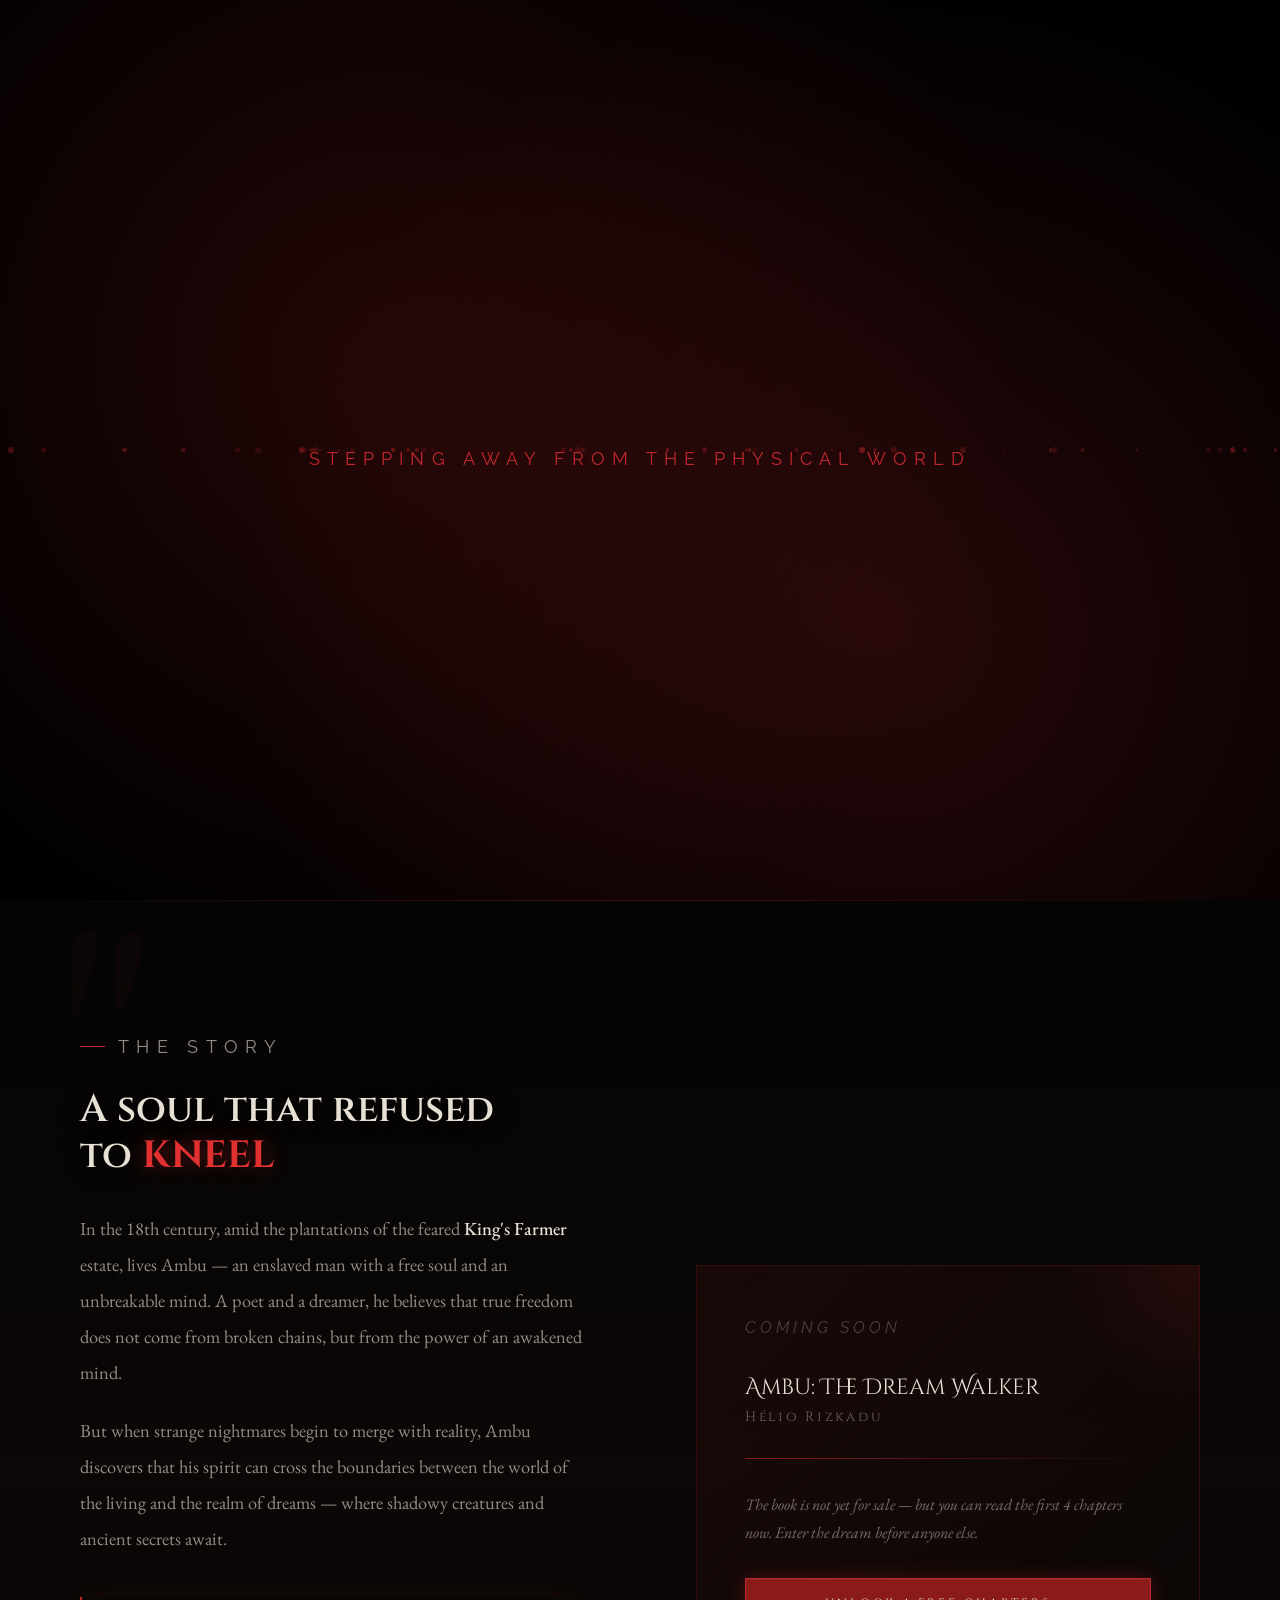
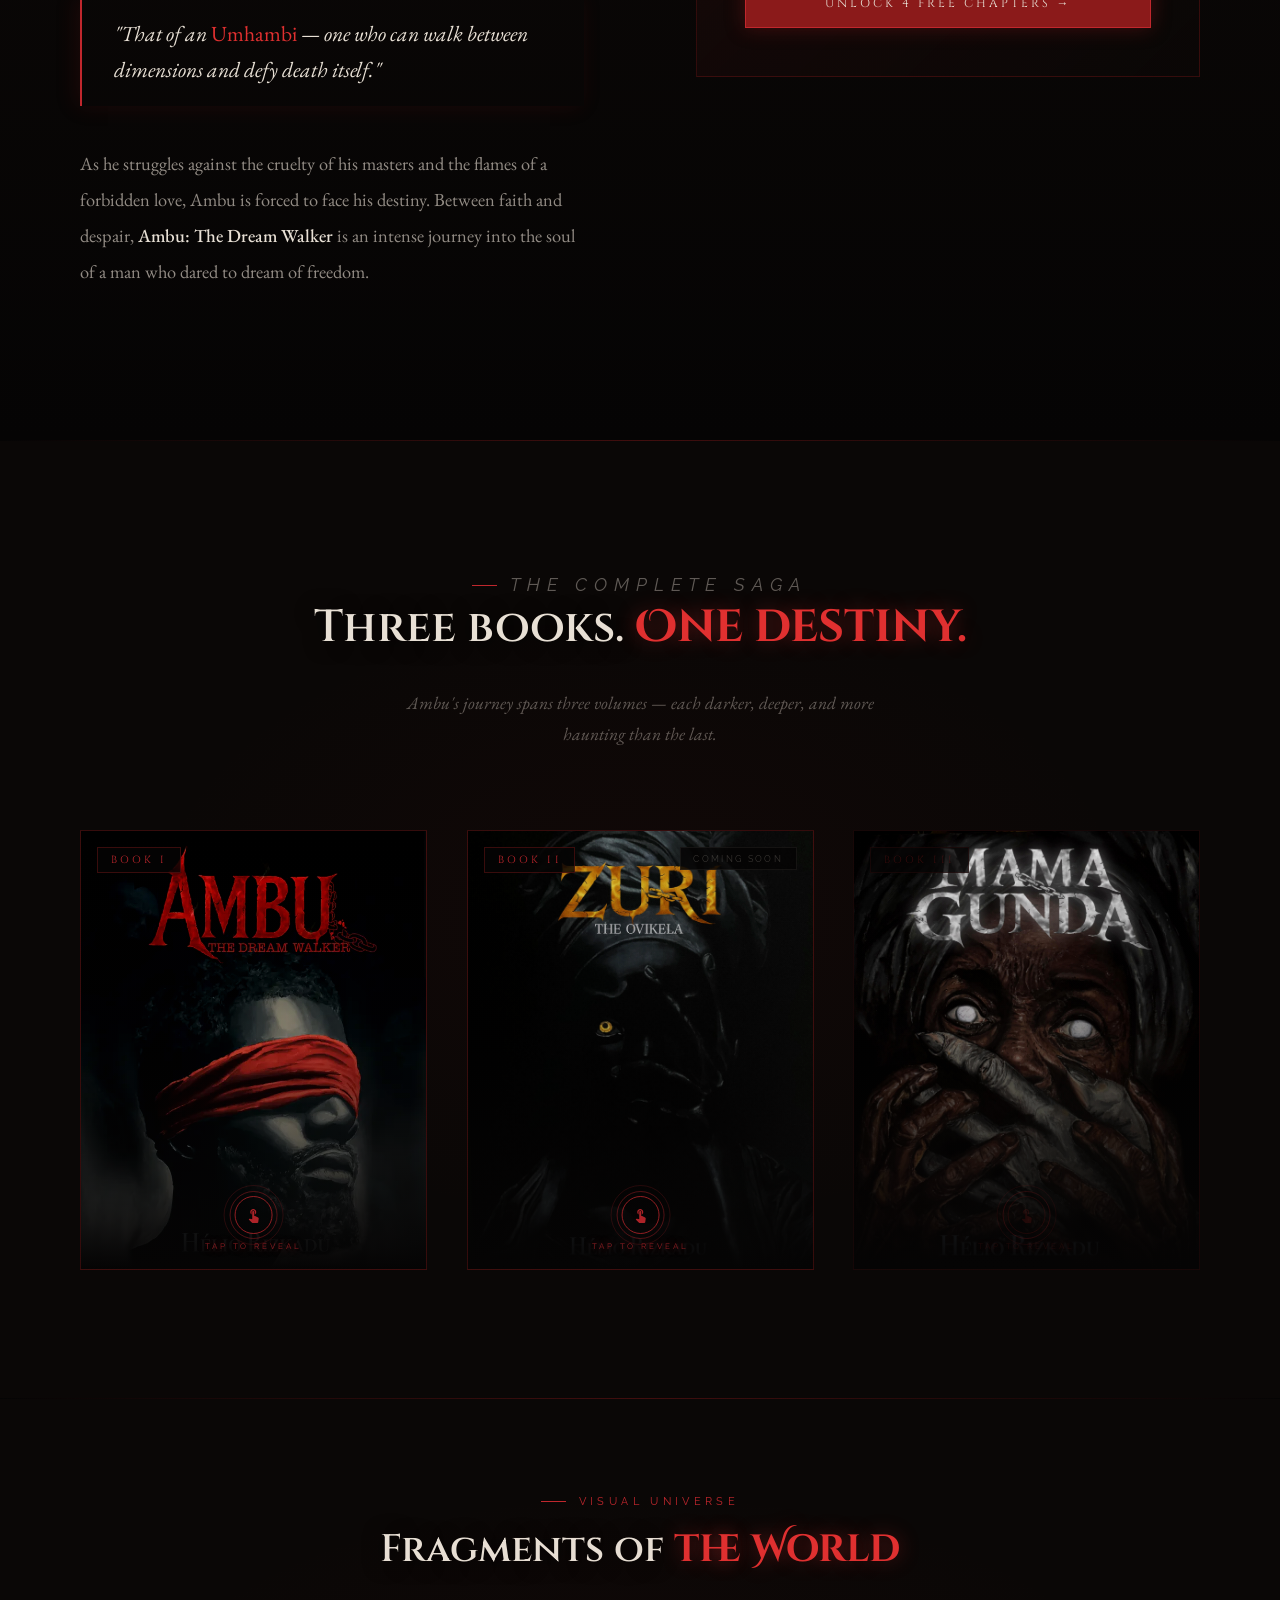
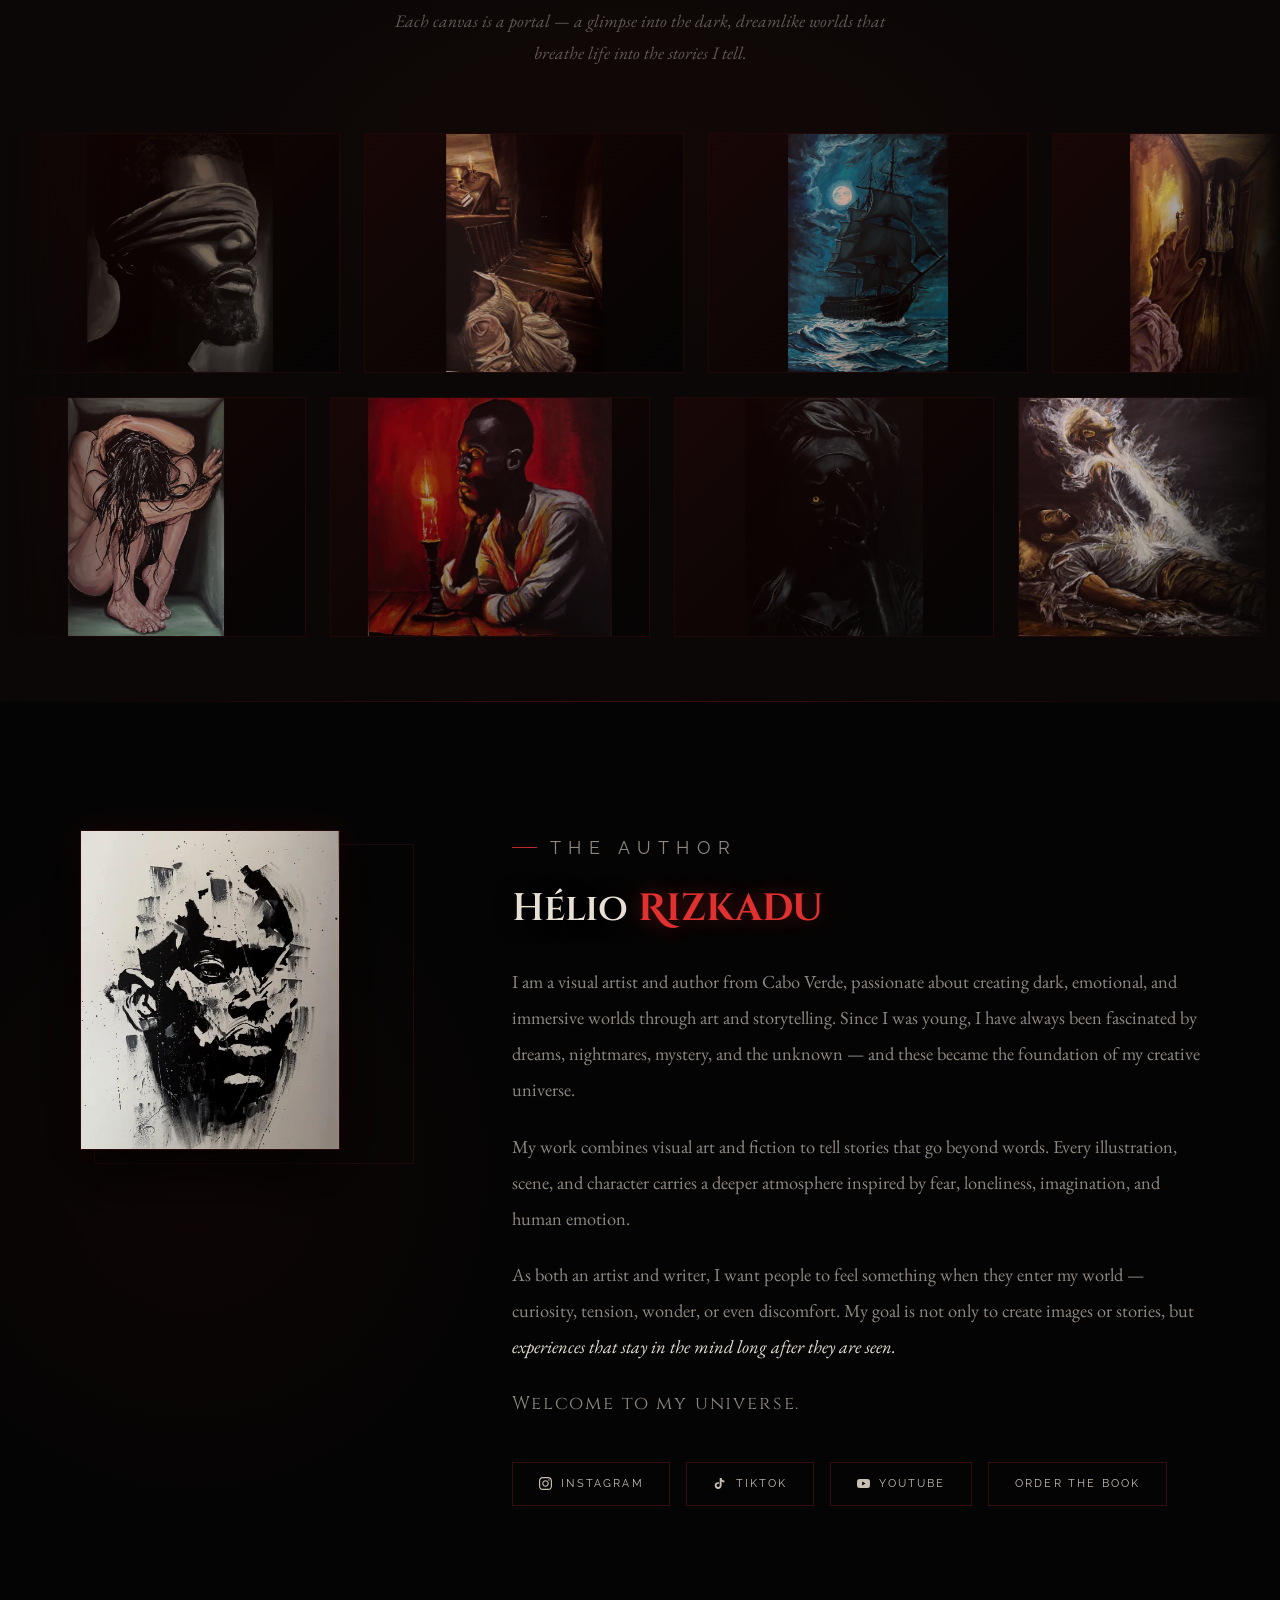
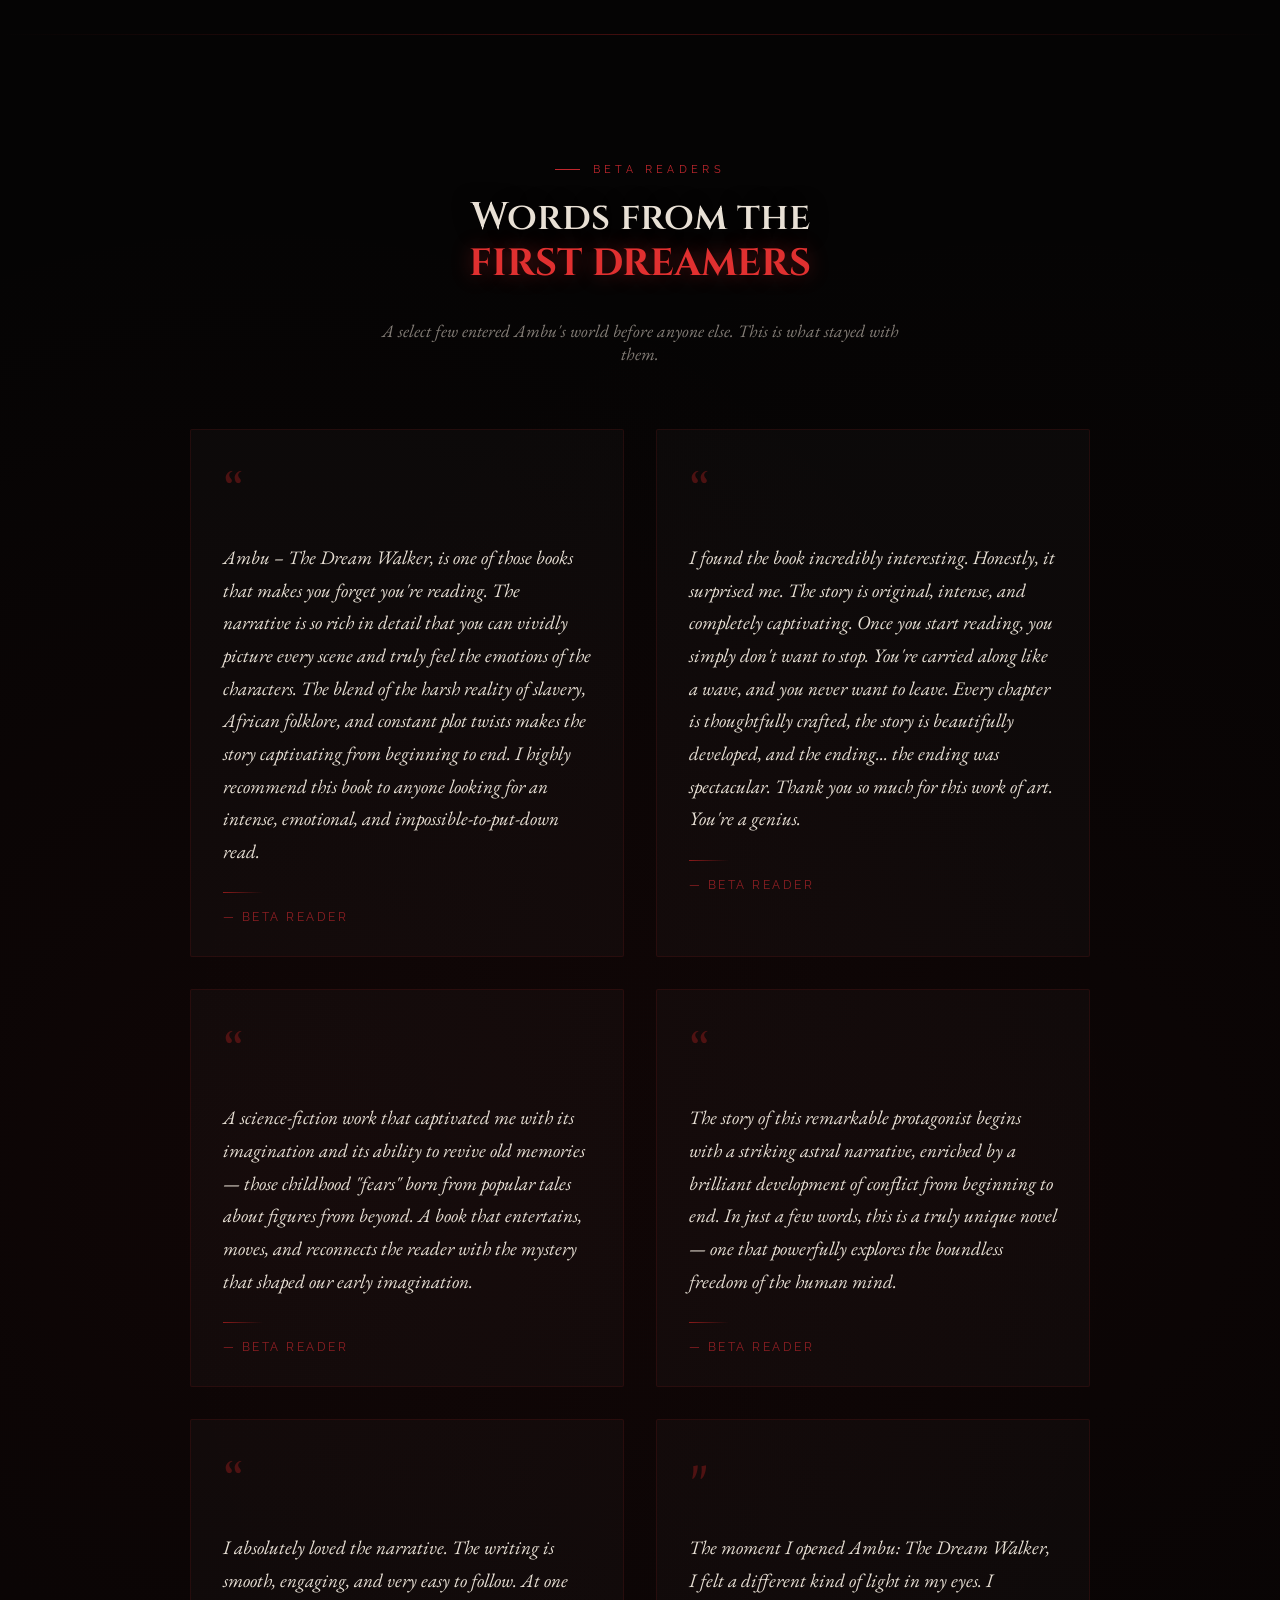
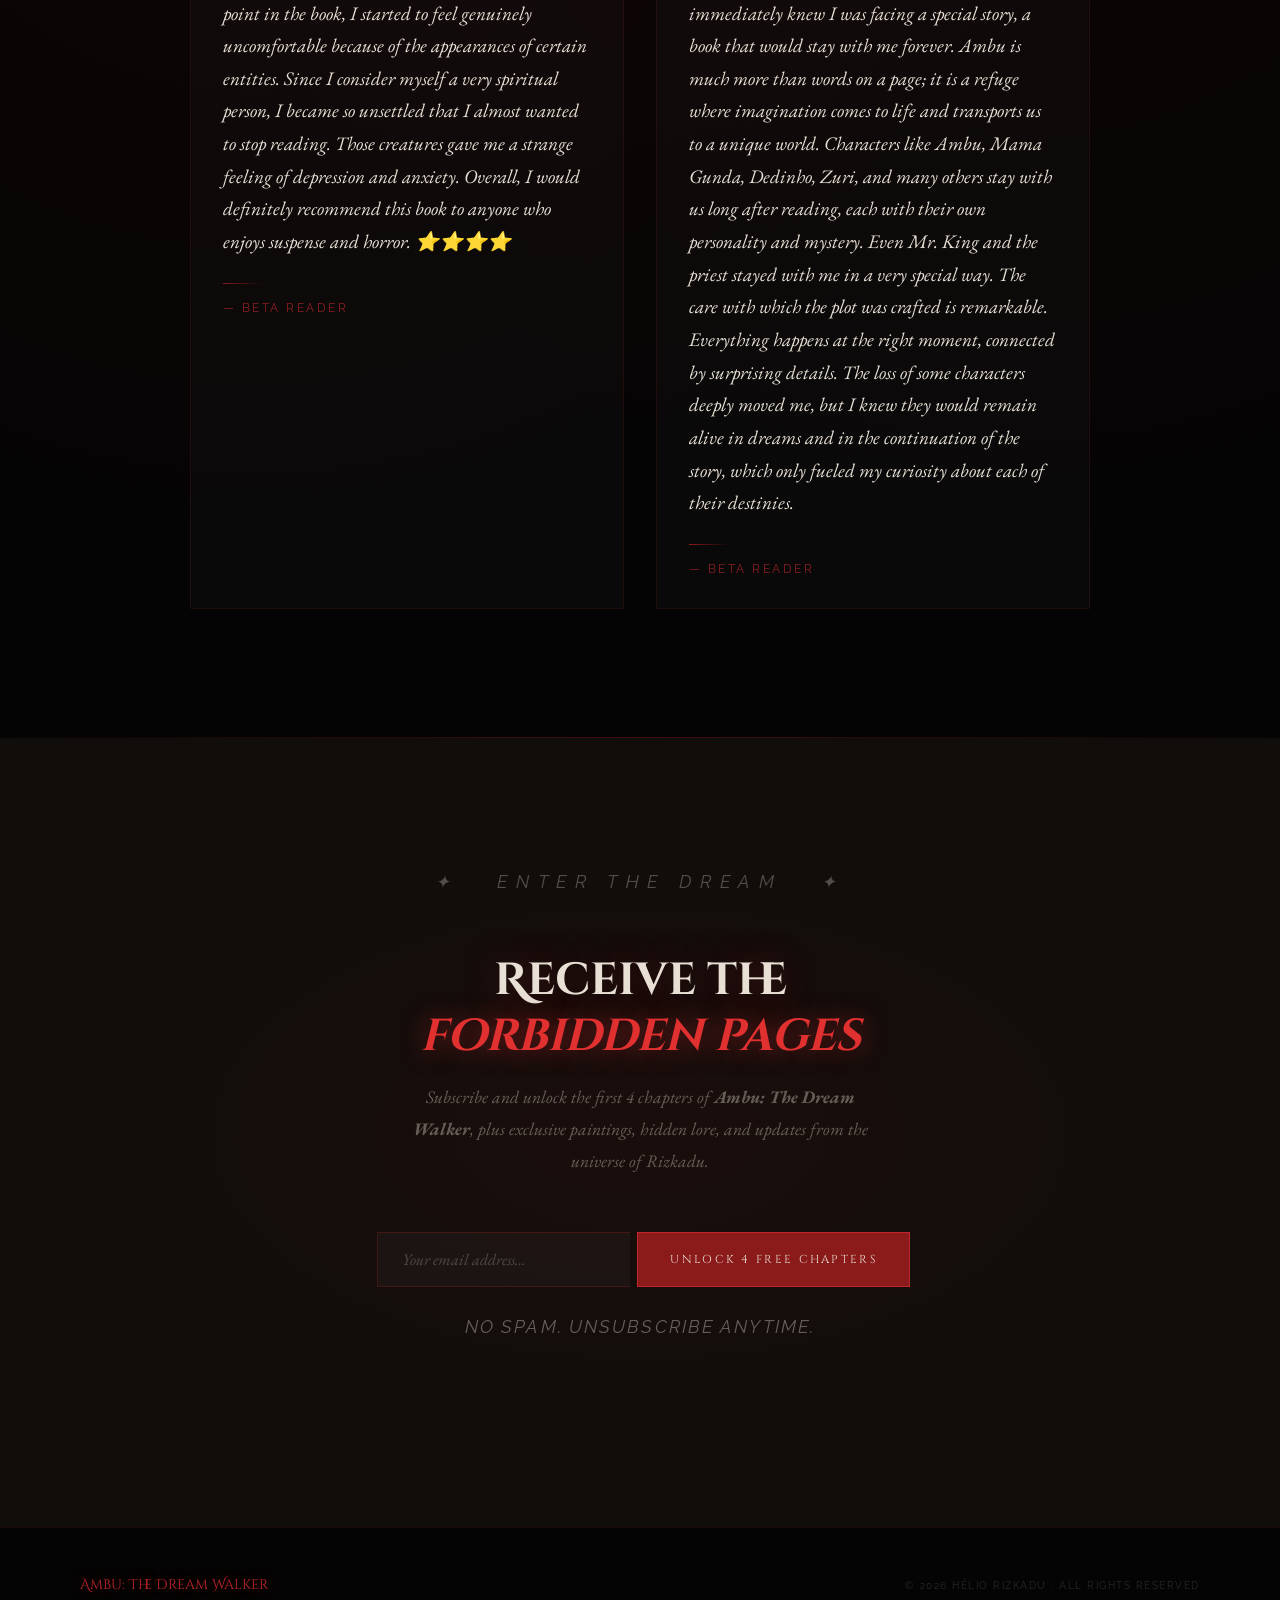
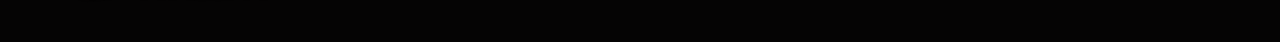
<file: index.html>
<!DOCTYPE html>
<html lang="en">
<head>
<meta charset="UTF-8">
<meta name="viewport" content="width=device-width, initial-scale=1.0">

<!-- SEO: Title & Description -->
<title>Ambu: The Dream Walker | Dark Fantasy Novel by Hélio Rizkadu</title>
<meta name="description" content="Discover Ambu: The Dream Walker, a dark fantasy novel blending poetry, horror, historical fiction and original paintings by Hélio Rizkadu. Get 4 free chapters now.">
<meta name="keywords" content="Ambu The Dream Walker, Hélio Rizkadu, dark fantasy novel, historical fiction, African spirituality, dream walker, poetry horror, dark fantasy book">
<meta name="author" content="Hélio Rizkadu">
<link rel="canonical" href="https://www.rizkadu.com/">

<!-- Open Graph (Facebook / WhatsApp) -->
<meta property="og:type" content="book">
<meta property="og:title" content="Ambu: The Dream Walker | Dark Fantasy Novel by Hélio Rizkadu">
<meta property="og:description" content="Discover Ambu: The Dream Walker, a dark fantasy novel blending poetry, horror, historical fiction and original paintings. Get 4 free chapters now.">
<meta property="og:image" content="https://www.rizkadu.com/Ambu.webp">
<meta property="og:url" content="https://www.rizkadu.com/">
<meta property="og:site_name" content="Rizkadu — Ambu: The Dream Walker">
<meta property="book:author" content="Hélio Rizkadu">

<!-- Twitter Card -->
<meta name="twitter:card" content="summary_large_image">
<meta name="twitter:title" content="Ambu: The Dream Walker | Dark Fantasy Novel by Hélio Rizkadu">
<meta name="twitter:description" content="A dark fantasy novel blending poetry, horror, historical fiction and original paintings. Get 4 free chapters now.">
<meta name="twitter:image" content="https://www.rizkadu.com/Ambu.webp">

<!-- Schema.org JSON-LD -->
<script type="application/ld+json">
{
  "@context": "https://schema.org",
  "@type": "Book",
  "name": "Ambu: The Dream Walker",
  "description": "A dark historical fantasy novel blending poetry, horror, and African spirituality. In the 18th century, an enslaved man discovers he can cross the boundary between the living world and the realm of dreams.",
  "author": {
    "@type": "Person",
    "name": "Hélio Rizkadu",
    "url": "https://www.rizkadu.com/#author"
  },
  "image": "https://www.rizkadu.com/Ambu.webp",
  "url": "https://www.rizkadu.com/",
  "genre": ["Dark Fantasy", "Historical Fiction", "Horror"],
  "inLanguage": "en",
  "bookFormat": "https://schema.org/EBook"
}
</script>

<link rel="preconnect" href="https://fonts.googleapis.com">
<link rel="preconnect" href="https://fonts.gstatic.com" crossorigin>
<link href="https://fonts.googleapis.com/css2?family=Cinzel+Decorative:wght@400;700&family=Cinzel:wght@400;600;700&family=EB+Garamond:ital,wght@0,400;0,500;1,400;1,500&family=Raleway:wght@300;400;500&display=swap" rel="stylesheet">
<link rel="stylesheet" href="style.css">
</head>
<body>

<!-- CINEMATIC INTRO -->
<div id="intro">
  <div class="intro-mist"></div>
  <div class="intro-content">
    <p class="intro-subtitle" id="introSubtitle">Stepping away from the physical world</p>
  </div>
</div>

<div class="nav-backdrop" id="navBackdrop"></div>
<ul class="nav-links" id="navMenu" role="menu">
  <li role="none"><a href="#synopsis" role="menuitem">The Story</a></li>
  <li role="none"><a href="#saga" role="menuitem">The Saga</a></li>
  <li role="none"><a href="#obras" role="menuitem">Fragments of the World</a></li>
  <li role="none"><a href="#author" role="menuitem">The Author</a></li>
  <li role="none"><a href="#newsletter" role="menuitem">Stay Close</a></li>
  <li role="none"><a href="#newsletter" class="nav-cta" role="menuitem">Unlock 4 Free Chapters</a></li>
</ul>
<nav id="mainNav">
  <a class="nav-logo" href="#">AMBU</a>
  <button class="nav-toggle" id="navToggle" aria-label="Toggle navigation" aria-expanded="false" aria-controls="navMenu">
    <span class="hamburger-bar"></span>
    <span class="hamburger-bar"></span>
    <span class="hamburger-bar"></span>
  </button>
</nav>

<section id="hero">
  <div class="hero-atmosphere"></div>
  <div class="mist">
    <div class="mist-layer"></div>
    <div class="mist-layer"></div>
    <div class="mist-layer"></div>
  </div>

  <div class="hero-text">
    <p class="hero-genre-tag">For people who love dark fantasy, historical fantasy, and stories where mythology meets reality.</p>
    <p class="hero-eyebrow">Hélio Rizkadu</p>
    <h1 class="hero-title">
      AMBU
      <span class="title-red">The Dream Walker</span>
    </h1>
    <div class="hero-divider"></div>
    <p class="hero-tagline">Between faith and despair, poetry and horror — the story of a man who dared to dream of freedom in a world that demanded him on his knees.</p>
    <div class="hero-actions">
      <a href="#newsletter" class="btn-blood"><span>Unlock 4 Free Chapters</span></a>
      <a href="#synopsis" class="btn-ghost-dark">Read the Story</a>
    </div>
  </div>

  <p class="hero-genre-tag hero-genre-tag--mobile-only">For people who love dark fantasy, historical fiction, and stories where mythology meets reality.</p>

  <div class="hero-cover">
    <div class="cover-frame">
      <img src="Ambu.webp" alt="Ambu: The Dream Walker — official dark fantasy book cover by Hélio Rizkadu" class="cover-img" fetchpriority="high" />
    </div>
  </div>
</section>

<div class="blood-border"></div>

<section id="synopsis">
  <div class="synopsis-text reveal">
    <p class="section-eyebrow">The Story</p>
    <h2 class="section-heading">A soul that refused<br>to <em>kneel</em></h2>
    <p>In the 18th century, amid the plantations of the feared <strong>King's Farmer</strong> estate, lives Ambu — an enslaved man with a free soul and an unbreakable mind. A poet and a dreamer, he believes that true freedom does not come from broken chains, but from the power of an awakened mind.</p>
    <p>But when strange nightmares begin to merge with reality, Ambu discovers that his spirit can cross the boundaries between the world of the living and the realm of dreams — where shadowy creatures and ancient secrets await.</p>
    <div class="pull-quote">"That of an <em>Umhambi</em> — one who can walk between dimensions and defy death itself."</div>
    <p>As he struggles against the cruelty of his masters and the flames of a forbidden love, Ambu is forced to face his destiny. Between faith and despair, <strong>Ambu: The Dream Walker</strong> is an intense journey into the soul of a man who dared to dream of freedom.</p>
  </div>

  <div class="reveal reveal-d" id="buy">
    <div class="buy-card">
      <p class="buy-card-label buy-card-label--soon">Coming Soon</p>
      <div class="buy-card-title">Ambu: The Dream Walker</div>
      <div class="buy-card-author">Hélio Rizkadu</div>
      <div class="buy-card-divider"></div>
      <p>The book is not yet for sale — but you can read the first 4 chapters now. Enter the dream before anyone else.</p>
      <a href="#newsletter" class="btn-blood"><span>Unlock 4 Free Chapters →</span></a>
    </div>
  </div>
</section>

<div class="blood-border"></div>

<section id="saga">
  <div class="saga-bg"></div>

  <div class="saga-intro reveal">
    <p class="section-eyebrow section-eyebrow--center">The Complete Saga</p>
    <h2 class="section-heading">Three books. <em>One destiny.</em></h2>
    <p>Ambu's journey spans three volumes — each darker, deeper, and more haunting than the last.</p>
  </div>

  <div class="saga-grid">

    <!-- Book I -->
    <div class="reveal saga-card">
      <div class="saga-card-inner">
        <div class="saga-card-front">
          <div class="saga-card-media">
            <img src="Ambu.webp" alt="Book I: Ambu The Dream Walker — dark fantasy novel cover" class="saga-card-img" loading="lazy" />
            <div class="saga-card-fade"></div>
            <div class="saga-card-badge">Book I</div>
            <div class="saga-click-hint">
              <div class="saga-click-hint-ring">
                <svg class="saga-click-hint-icon" viewBox="0 0 24 24" xmlns="http://www.w3.org/2000/svg"><path d="M9 11.24V7.5C9 6.12 10.12 5 11.5 5S14 6.12 14 7.5v3.74c1.21-.81 2-2.18 2-3.74C16 5.01 13.99 3 11.5 3S7 5.01 7 7.5c0 1.56.79 2.93 2 3.74zm9.84 4.63l-4.54-2.26c-.17-.07-.35-.11-.54-.11H13v-6c0-.83-.67-1.5-1.5-1.5S10 6.67 10 7.5v10.74l-3.43-.72c-.08-.01-.15-.03-.24-.03-.31 0-.59.13-.79.33l-.79.8 4.94 4.94c.27.27.65.44 1.06.44h6.79c.75 0 1.33-.55 1.44-1.28l.75-5.27c.01-.07.02-.14.02-.21 0-.62-.38-1.16-.91-1.41z"/></svg>
              </div>
              <span class="saga-click-hint-label">Tap to reveal</span>
            </div>
          </div>
        </div>
        <div class="saga-card-back">
          <div class="saga-card-body">
            <div class="saga-card-title">Ambu: The Dream Walker</div>
            <div class="saga-card-avail">Available Now</div>
            <p class="saga-card-desc">In the 18th century, amidst the plantations of the dreaded King's Farmer estate, lives Ambu, a slave with a free soul and an indomitable mind. A poet and a dreamer, he believes true liberation comes not from broken chains, but from the power of an awakened mind.</p>
            <p class="saga-card-desc">But when strange nightmares begin to blend with reality, Ambu discovers that his spirit can cross the boundaries between the world of the living and that of dreams—where dark creatures and ancient secrets await. As he battles the cruelty of the masters and the flames of a forbidden love, Ambu will be forced to face his destiny: that of an "Umhambi," one who can walk between dimensions and defy death itself.</p>
            <p class="saga-card-desc">Between faith and despair, poetry and horror, "Ambu: The Dream Walker" is an intense journey into the soul of a man who dared to dream of freedom in a world that wanted him on his knees.</p>
            
            <a href="#buy" class="saga-card-link" onclick="event.stopPropagation();">Get the Book →</a>
          </div>
        </div>
      </div>
    </div>

    <!-- Book II -->
    <div class="reveal saga-card">
      <div class="saga-card-inner">
        <div class="saga-card-front">
          <div class="saga-card-media">
            <img src="zuri.webp" alt="Book II: Ambu — Zuri, dark fantasy novel sequel cover" class="saga-card-img" loading="lazy" />
            <div class="saga-card-fade"></div>
            <div class="saga-card-badge">Book II</div>
            <div class="saga-card-status">Coming Soon</div>
            <div class="saga-click-hint">
              <div class="saga-click-hint-ring">
                <svg class="saga-click-hint-icon" viewBox="0 0 24 24" xmlns="http://www.w3.org/2000/svg"><path d="M9 11.24V7.5C9 6.12 10.12 5 11.5 5S14 6.12 14 7.5v3.74c1.21-.81 2-2.18 2-3.74C16 5.01 13.99 3 11.5 3S7 5.01 7 7.5c0 1.56.79 2.93 2 3.74zm9.84 4.63l-4.54-2.26c-.17-.07-.35-.11-.54-.11H13v-6c0-.83-.67-1.5-1.5-1.5S10 6.67 10 7.5v10.74l-3.43-.72c-.08-.01-.15-.03-.24-.03-.31 0-.59.13-.79.33l-.79.8 4.94 4.94c.27.27.65.44 1.06.44h6.79c.75 0 1.33-.55 1.44-1.28l.75-5.27c.01-.07.02-.14.02-.21 0-.62-.38-1.16-.91-1.41z"/></svg>
              </div>
              <span class="saga-click-hint-label">Tap to reveal</span>
            </div>
          </div>
        </div>
        <div class="saga-card-back">
          <div class="saga-card-body">
            <div class="saga-card-title">Ambu — Book II: Zuri</div>
            <div class="saga-card-avail">Coming Soon</div>
            <p class="saga-card-desc">Born under mysterious circumstances and raised as an enslaved child on the Silva plantation, eleven-year-old Zuri has always been haunted by strange dreams. Night after night, she witnesses the life of a man she has never met — Ambu, the poet whose spirit once challenged the boundaries between the world of the living and the realm of dreams.</p>
            <p class="saga-card-desc">But when shadowy entities from the Astral World begin hunting her, Zuri discovers that her dreams are more than memories. They are a bridge to an ancient conflict hidden for centuries.</p>
            <p class="saga-card-desc">As forgotten prophecies resurface and powerful forces move to prevent the return of a long-lost truth, Zuri must uncover the mystery of her own origins and the legacy left behind by Ambu. Guided by spirits, haunted by monsters, and pursued by the servants of the Great Dreamer, she finds herself at the center of a struggle that spans worlds.</p>
            <p class="saga-card-desc"><em>Some secrets were buried for a reason.</em></p>
            <p class="saga-card-desc"><em>Some destinies cannot be escaped.</em></p>
            <div class="saga-card-coming">
              <div class="saga-card-coming-rule"></div>
              <span class="saga-card-coming-text">Coming Soon</span>
            </div>
          </div>
        </div>
      </div>
    </div>

    <!-- Book III -->
    <div class="reveal saga-card saga-card--dimmer">
      <div class="saga-card-inner">
        <div class="saga-card-front">
          <div class="saga-card-media">
            <img src="mama-gunda.jpg" alt="Book III: Mama Gunda — dark fantasy novel cover by Hélio Rizkadu" class="saga-card-img" loading="lazy" />
            <div class="saga-card-fade"></div>
            <div class="saga-card-badge saga-card-badge--dimmer">Book III</div>
            <div class="saga-click-hint" style="opacity:.45">
              <div class="saga-click-hint-ring" style="border-color:rgba(139,26,26,.4)">
                <svg class="saga-click-hint-icon" style="fill:rgba(139,26,26,.45)" viewBox="0 0 24 24" xmlns="http://www.w3.org/2000/svg"><path d="M9 11.24V7.5C9 6.12 10.12 5 11.5 5S14 6.12 14 7.5v3.74c1.21-.81 2-2.18 2-3.74C16 5.01 13.99 3 11.5 3S7 5.01 7 7.5c0 1.56.79 2.93 2 3.74zm9.84 4.63l-4.54-2.26c-.17-.07-.35-.11-.54-.11H13v-6c0-.83-.67-1.5-1.5-1.5S10 6.67 10 7.5v10.74l-3.43-.72c-.08-.01-.15-.03-.24-.03-.31 0-.59.13-.79.33l-.79.8 4.94 4.94c.27.27.65.44 1.06.44h6.79c.75 0 1.33-.55 1.44-1.28l.75-5.27c.01-.07.02-.14.02-.21 0-.62-.38-1.16-.91-1.41z"/></svg>
              </div>
              <span class="saga-click-hint-label" style="color:rgba(139,26,26,.4)">Tap to reveal</span>
            </div>
          </div>
        </div>
        <div class="saga-card-back">
          <div class="saga-card-body">
            <div class="saga-card-title saga-card-title--dimmer">Book III</div>
            
            <div class="saga-card-coming">
              <div class="saga-card-coming-rule saga-card-coming-rule--faint"></div>
            </div>
          </div>
        </div>
      </div>
    </div>

  </div>
</section>

<div class="blood-border"></div>

<!-- ==================== MINHAS TELAS ==================== -->
<section id="obras">
  <div class="obras-intro reveal">
    <p class="section-eyebrow section-eyebrow--center">Visual Universe</p>
    <h2 class="section-heading" style="text-align:center">Fragments of <em>the World</em></h2>
    <p class="obras-desc">Each canvas is a portal — a glimpse into the  dark, dreamlike worlds that breathe life into the stories I tell.</p>
  </div>

  <div class="carousel-wrapper">
    <div class="carousel-gradient carousel-gradient--left"></div>
    <div class="carousel-gradient carousel-gradient--right"></div>
    <!-- Row 1 -->
    <div class="carousel-row-wrap" data-speed="1">
      <div class="carousel-row">
        <div class="carousel-slide"><img src="telas/tela1.webp" alt="Dark fantasy painting by Rizkadu — dreamlike scene from Ambu: The Dream Walker" loading="lazy" /><div class="slide-overlay"></div></div>
        <div class="carousel-slide"><img src="telas/tela2.webp" alt="Original dark fantasy artwork by Hélio Rizkadu — atmospheric painting with dark tones" loading="lazy" /><div class="slide-overlay"></div></div>
        <div class="carousel-slide"><img src="telas/tela3.webp" alt="Dark fantasy illustration by Rizkadu — haunting figure in a surreal landscape" loading="lazy" /><div class="slide-overlay"></div></div>
        <div class="carousel-slide"><img src="telas/tela4.webp" alt="Original painting by Hélio Rizkadu — dark fantasy concept art from the Ambu saga" loading="lazy" /><div class="slide-overlay"></div></div>
        <div class="carousel-slide"><img src="telas/tela5.webp" alt="Dark fantasy artwork by Rizkadu — mystical painting inspired by African spirituality" loading="lazy" /><div class="slide-overlay"></div></div>
        <!-- Duplicates for seamless loop -->
        <div class="carousel-slide"><img src="telas/tela1.webp" alt="Dark fantasy painting by Rizkadu — dreamlike scene from Ambu: The Dream Walker" loading="lazy" /><div class="slide-overlay"></div></div>
        <div class="carousel-slide"><img src="telas/tela2.webp" alt="Original dark fantasy artwork by Hélio Rizkadu — atmospheric painting with dark tones" loading="lazy" /><div class="slide-overlay"></div></div>
        <div class="carousel-slide"><img src="telas/tela3.webp" alt="Dark fantasy illustration by Rizkadu — haunting figure in a surreal landscape" loading="lazy" /><div class="slide-overlay"></div></div>
        <div class="carousel-slide"><img src="telas/tela4.webp" alt="Original painting by Hélio Rizkadu — dark fantasy concept art from the Ambu saga" loading="lazy" /><div class="slide-overlay"></div></div>
        <div class="carousel-slide"><img src="telas/tela5.webp" alt="Dark fantasy artwork by Rizkadu — mystical painting inspired by African spirituality" loading="lazy" /><div class="slide-overlay"></div></div>
      </div>
    </div>
    <!-- Row 2 (reverse direction, different speed) -->
    <div class="carousel-row-wrap" data-speed="0.7">
      <div class="carousel-row carousel-row--reverse">
        <div class="carousel-slide"><img src="telas/tela9.webp" alt="Painting by Hélio Rizkadu — expressionist figure study in dark fantasy style" loading="lazy" /><div class="slide-overlay"></div></div>
        <div class="carousel-slide"><img src="telas/tela8.webp" alt="Dark fantasy oil painting by Rizkadu — chiaroscuro candlelight study" loading="lazy" /><div class="slide-overlay"></div></div>
        <div class="carousel-slide"><img src="telas/tela7.webp" alt="Minimalist dark fantasy portrait by Hélio Rizkadu — golden eye in darkness" loading="lazy" /><div class="slide-overlay"></div></div>
        <div class="carousel-slide"><img src="telas/tela6.webp" alt="Dark fantasy concept art by Rizkadu — ethereal dreamcore painting" loading="lazy" /><div class="slide-overlay"></div></div>
        <!-- Duplicates for seamless loop -->
        <div class="carousel-slide"><img src="telas/tela9.webp" alt="Painting by Hélio Rizkadu — expressionist figure study in dark fantasy style" loading="lazy" /><div class="slide-overlay"></div></div>
        <div class="carousel-slide"><img src="telas/tela8.webp" alt="Dark fantasy oil painting by Rizkadu — chiaroscuro candlelight study" loading="lazy" /><div class="slide-overlay"></div></div>
        <div class="carousel-slide"><img src="telas/tela7.webp" alt="Minimalist dark fantasy portrait by Hélio Rizkadu — golden eye in darkness" loading="lazy" /><div class="slide-overlay"></div></div>
        <div class="carousel-slide"><img src="telas/tela6.webp" alt="Dark fantasy concept art by Rizkadu — ethereal dreamcore painting" loading="lazy" /><div class="slide-overlay"></div></div>
      </div>
    </div>
  </div>
</section>

<div class="blood-border"></div>

<section id="author">
  <div class="author-frame reveal">
    <img src="rizkdo.webp" alt="Hélio Rizkadu — author and visual artist, creator of Ambu: The Dream Walker" class="author-photo" loading="lazy" />
  </div>
  <div class="author-bio reveal reveal-d">
    <p class="section-eyebrow">The Author</p>
    <h2 class="section-heading">Hélio <em>Rizkadu</em></h2>
    <p>I am a visual artist and author from Cabo Verde, passionate about creating dark, emotional, and immersive worlds through art and storytelling. Since I was young, I have always been fascinated by dreams, nightmares, mystery, and the unknown — and these became the foundation of my creative universe.</p>
    <p>My work combines visual art and fiction to tell stories that go beyond words. Every illustration, scene, and character carries a deeper atmosphere inspired by fear, loneliness, imagination, and human emotion.</p>
    <p>As both an artist and writer, I want people to feel something when they enter my world — curiosity, tension, wonder, or even discomfort. My goal is not only to create images or stories, but <em style="color:var(--bone)">experiences that stay in the mind long after they are seen.</em></p>
    <p class="author-bio-note">Welcome to my universe.</p>
    <div class="social-row">
      <a href="https://www.instagram.com/rizkadu_/" target="_blank" rel="noopener noreferrer" class="social-btn">
        <svg width="13" height="13" fill="currentColor" viewBox="0 0 24 24" aria-hidden="true"><path d="M12 2.163c3.204 0 3.584.012 4.85.07 3.252.148 4.771 1.691 4.919 4.919.058 1.265.069 1.645.069 4.849 0 3.205-.012 3.584-.069 4.849-.149 3.225-1.664 4.771-4.919 4.919-1.266.058-1.644.07-4.85.07-3.204 0-3.584-.012-4.849-.07-3.26-.149-4.771-1.699-4.919-4.92-.058-1.265-.07-1.644-.07-4.849 0-3.204.013-3.583.07-4.849.149-3.227 1.664-4.771 4.919-4.919 1.266-.057 1.645-.069 4.849-.069zm0-2.163c-3.259 0-3.667.014-4.947.072-4.358.2-6.78 2.618-6.98 6.98-.059 1.281-.073 1.689-.073 4.948 0 3.259.014 3.668.072 4.948.2 4.358 2.618 6.78 6.98 6.98 1.281.058 1.689.072 4.948.072 3.259 0 3.668-.014 4.948-.072 4.354-.2 6.782-2.618 6.979-6.98.059-1.28.073-1.689.073-4.948 0-3.259-.014-3.667-.072-4.947-.196-4.354-2.617-6.78-6.979-6.98-1.281-.059-1.69-.073-4.949-.073zm0 5.838c-3.403 0-6.162 2.759-6.162 6.162s2.759 6.163 6.162 6.163 6.162-2.759 6.162-6.163c0-3.403-2.759-6.162-6.162-6.162zm0 10.162c-2.209 0-4-1.79-4-4 0-2.209 1.791-4 4-4s4 1.791 4 4c0 2.21-1.791 4-4 4zm6.406-11.845c-.796 0-1.441.645-1.441 1.44s.645 1.44 1.441 1.44c.795 0 1.439-.645 1.439-1.44s-.644-1.44-1.439-1.44z"/></svg>
        Instagram
      </a>
      <a href="https://www.tiktok.com/@rizkadu_?_r=1&_t=ZS-97K8Bk6uNKj" target="_blank" rel="noopener noreferrer" class="social-btn">
        <svg width="13" height="13" fill="currentColor" viewBox="0 0 24 24" aria-hidden="true"><path d="M19.59 6.69a4.83 4.83 0 0 1-3.77-4.25V2h-3.45v13.67a2.89 2.89 0 0 1-5.2 1.56 2.9 2.9 0 0 1 2.31-4.64 2.87 2.87 0 0 1 1.63.5V9.7a6.29 6.29 0 0 0-1.63-.22 6.34 6.34 0 0 0-6.34 6.35 6.34 6.34 0 0 0 10.8 4.49 6.27 6.27 0 0 0 1.93-4.49v-7.6a8.27 8.27 0 0 0 5.2 1.84V6.69z"/></svg>
        TikTok
      </a>
      <a href="https://youtube.com/@rizkadu?si=HYNc6N47rxXLiwVu" target="_blank" rel="noopener noreferrer" class="social-btn">
        <svg width="13" height="13" fill="currentColor" viewBox="0 0 24 24" aria-hidden="true"><path d="M23.498 6.163a3.003 3.003 0 0 0-2.11-2.11C19.518 3.545 12 3.545 12 3.545s-7.518 0-9.388.507a3.003 3.003 0 0 0-2.11 2.11C0 8.033 0 12 0 12s0 3.967.502 5.837a3.003 3.003 0 0 0 2.11 2.11c1.87.507 9.388.507 9.388.507s7.518 0 9.388-.507a3.003 3.003 0 0 0 2.11-2.11C24 15.967 24 12 24 12s0-3.967-.502-5.837zM9.545 15.568V8.432L15.818 12l-6.273 3.568z"/></svg>
        YouTube
      </a>
      <a href="#buy" class="social-btn">Order the Book</a>
    </div>
  </div>
</section>

<div class="blood-border"></div>

<!-- ==================== BETA READERS ==================== -->
<section id="beta-readers">
  <div class="beta-inner">
    <div class="reveal">
      <p class="section-eyebrow section-eyebrow--center">Beta Readers</p>
      <h2 class="section-heading" style="text-align:center">Words from the<br><em>first dreamers</em></h2>
      <p class="beta-subtitle">A select few entered Ambu's world before anyone else. This is what stayed with them.</p>
    </div>

    <div class="beta-grid">

      <div class="beta-card reveal">
        <div class="beta-quote-mark">“</div>
        <p class="beta-quote">Ambu – The Dream Walker, is one of those books that makes you forget you're reading. The narrative is so rich in detail that you can vividly picture every scene and truly feel the emotions of the characters. The blend of the harsh reality of slavery, African folklore, and constant plot twists makes the story captivating from beginning to end. I highly recommend this book to anyone looking for an intense, emotional, and impossible-to-put-down read.</p>
        <div class="beta-divider"></div>
        <p class="beta-author">— Beta Reader</p>
      </div>

      <div class="beta-card reveal">
        <div class="beta-quote-mark">“</div>
        <p class="beta-quote">I found the book incredibly interesting. Honestly, it surprised me. The story is original, intense, and completely captivating. Once you start reading, you simply don't want to stop. You're carried along like a wave, and you never want to leave. Every chapter is thoughtfully crafted, the story is beautifully developed, and the ending... the ending was spectacular. Thank you so much for this work of art. You're a genius.</p>
        <div class="beta-divider"></div>
        <p class="beta-author">— Beta Reader</p>
      </div>

      <div class="beta-card reveal">
        <div class="beta-quote-mark">“</div>
        <p class="beta-quote">A science-fiction work that captivated me with its imagination and its ability to revive old memories — those childhood "fears" born from popular tales about figures from beyond. A book that entertains, moves, and reconnects the reader with the mystery that shaped our early imagination.</p>
        <div class="beta-divider"></div>
        <p class="beta-author">— Beta Reader</p>
      </div>

      <div class="beta-card reveal">
        <div class="beta-quote-mark">“</div>
        <p class="beta-quote">The story of this remarkable protagonist begins with a striking astral narrative, enriched by a brilliant development of conflict from beginning to end. In just a few words, this is a truly unique novel — one that powerfully explores the boundless freedom of the human mind.</p>
        <div class="beta-divider"></div>
        <p class="beta-author">— Beta Reader</p>
      </div>

      <div class="beta-card reveal">
        <div class="beta-quote-mark">“</div>
        <p class="beta-quote">I absolutely loved the narrative. The writing is smooth, engaging, and very easy to follow. At one point in the book, I started to feel genuinely uncomfortable because of the appearances of certain entities. Since I consider myself a very spiritual person, I became so unsettled that I almost wanted to stop reading. Those creatures gave me a strange feeling of depression and anxiety. Overall, I would definitely recommend this book to anyone who enjoys suspense and horror. ⭐⭐⭐⭐</p>
        <div class="beta-divider"></div>
        <p class="beta-author">— Beta Reader</p>
      </div>

      <div class="beta-card reveal">
        <div class="beta-quote-mark">"</div>
        <p class="beta-quote">The moment I opened Ambu: The Dream Walker, I felt a different kind of light in my eyes. I immediately knew I was facing a special story, a book that would stay with me forever. Ambu is much more than words on a page; it is a refuge where imagination comes to life and transports us to a unique world. Characters like Ambu, Mama Gunda, Dedinho, Zuri, and many others stay with us long after reading, each with their own personality and mystery. Even Mr. King and the priest stayed with me in a very special way. The care with which the plot was crafted is remarkable. Everything happens at the right moment, connected by surprising details. The loss of some characters deeply moved me, but I knew they would remain alive in dreams and in the continuation of the story, which only fueled my curiosity about each of their destinies.</p>
        <div class="beta-divider"></div>
        <p class="beta-author">— Beta Reader</p>
      </div>

    </div>
  </div>
</section>

<div class="blood-border"></div>

<section id="newsletter">
  <div class="newsletter-inner">
    <p class="newsletter-eyebrow">✦ &nbsp; ENTER THE DREAM &nbsp; ✦</p>
    <h2>Receive the<br><em>forbidden pages</em></h2>
    <p>Subscribe and unlock the first 4 chapters of <strong>Ambu: The Dream Walker</strong>, plus exclusive paintings, hidden lore, and updates from the universe of Rizkadu.</p>

    <!-- ConvertKit / Kit Form -->
    <div class="kit-form-wrapper">
      <form action="https://app.kit.com/forms/9584254/subscriptions" class="seva-form formkit-form" method="post" data-sv-form="9584254" data-uid="5d364723c3" data-format="inline" data-version="5" data-options="{&quot;settings&quot;:{&quot;after_subscribe&quot;:{&quot;action&quot;:&quot;message&quot;,&quot;success_message&quot;:&quot;Success! Now check your email to confirm your subscription.&quot;,&quot;redirect_url&quot;:&quot;&quot;},&quot;analytics&quot;:{&quot;google&quot;:null,&quot;fathom&quot;:null,&quot;facebook&quot;:null,&quot;segment&quot;:null,&quot;pinterest&quot;:null,&quot;sparkloop&quot;:null,&quot;googletagmanager&quot;:null},&quot;modal&quot;:{&quot;trigger&quot;:&quot;timer&quot;,&quot;scroll_percentage&quot;:null,&quot;timer&quot;:5,&quot;devices&quot;:&quot;all&quot;,&quot;show_once_every&quot;:15},&quot;powered_by&quot;:{&quot;show&quot;:true,&quot;url&quot;:&quot;https://kit.com/features/forms?utm_campaign=poweredby&amp;utm_content=form&amp;utm_medium=referral&amp;utm_source=dynamic&quot;},&quot;recaptcha&quot;:{&quot;enabled&quot;:false},&quot;return_visitor&quot;:{&quot;action&quot;:&quot;show&quot;,&quot;custom_content&quot;:&quot;&quot;},&quot;slide_in&quot;:{&quot;display_in&quot;:&quot;bottom_right&quot;,&quot;trigger&quot;:&quot;timer&quot;,&quot;scroll_percentage&quot;:null,&quot;timer&quot;:5,&quot;devices&quot;:&quot;all&quot;,&quot;show_once_every&quot;:15},&quot;sticky_bar&quot;:{&quot;display_in&quot;:&quot;top&quot;,&quot;trigger&quot;:&quot;timer&quot;,&quot;scroll_percentage&quot;:null,&quot;timer&quot;:5,&quot;devices&quot;:&quot;all&quot;,&quot;show_once_every&quot;:15}},&quot;version&quot;:&quot;5&quot;}" min-width="400 500 600 700 800">
        <div data-style="clean">
          <ul class="formkit-alert formkit-alert-error" data-element="errors" data-group="alert"></ul>
          <div data-element="fields" data-stacked="false" class="seva-fields formkit-fields">
            <div class="formkit-field">
              <input class="formkit-input" name="email_address" aria-label="Email Address" placeholder="Your email address…" required="" type="email">
            </div>
            <button data-element="submit" class="formkit-submit">
              <div class="formkit-spinner"><div></div><div></div><div></div></div>
              <span>Unlock 4 Free Chapters</span>
            </button>
          </div>
          <div class="formkit-powered-by-convertkit-container">
            <a href="https://kit.com/features/forms?utm_campaign=poweredby&amp;utm_content=form&amp;utm_medium=referral&amp;utm_source=dynamic" data-element="powered-by" class="formkit-powered-by-convertkit" data-variant="dark" target="_blank" rel="nofollow noopener">Built with Kit</a>
          </div>
        </div>
      </form>
    </div>

    <p class="form-note">No spam. Unsubscribe anytime.</p>
  </div>
</section>

<footer>
  <div class="footer-logo">Ambu: The Dream Walker</div>
  <div class="footer-copy">© 2026 Hélio Rizkadu · All Rights Reserved</div>
</footer>

<script src="script.js"></script>
<script src="https://f.convertkit.com/ckjs/ck.5.js"></script>
</body>
</html>
</file>
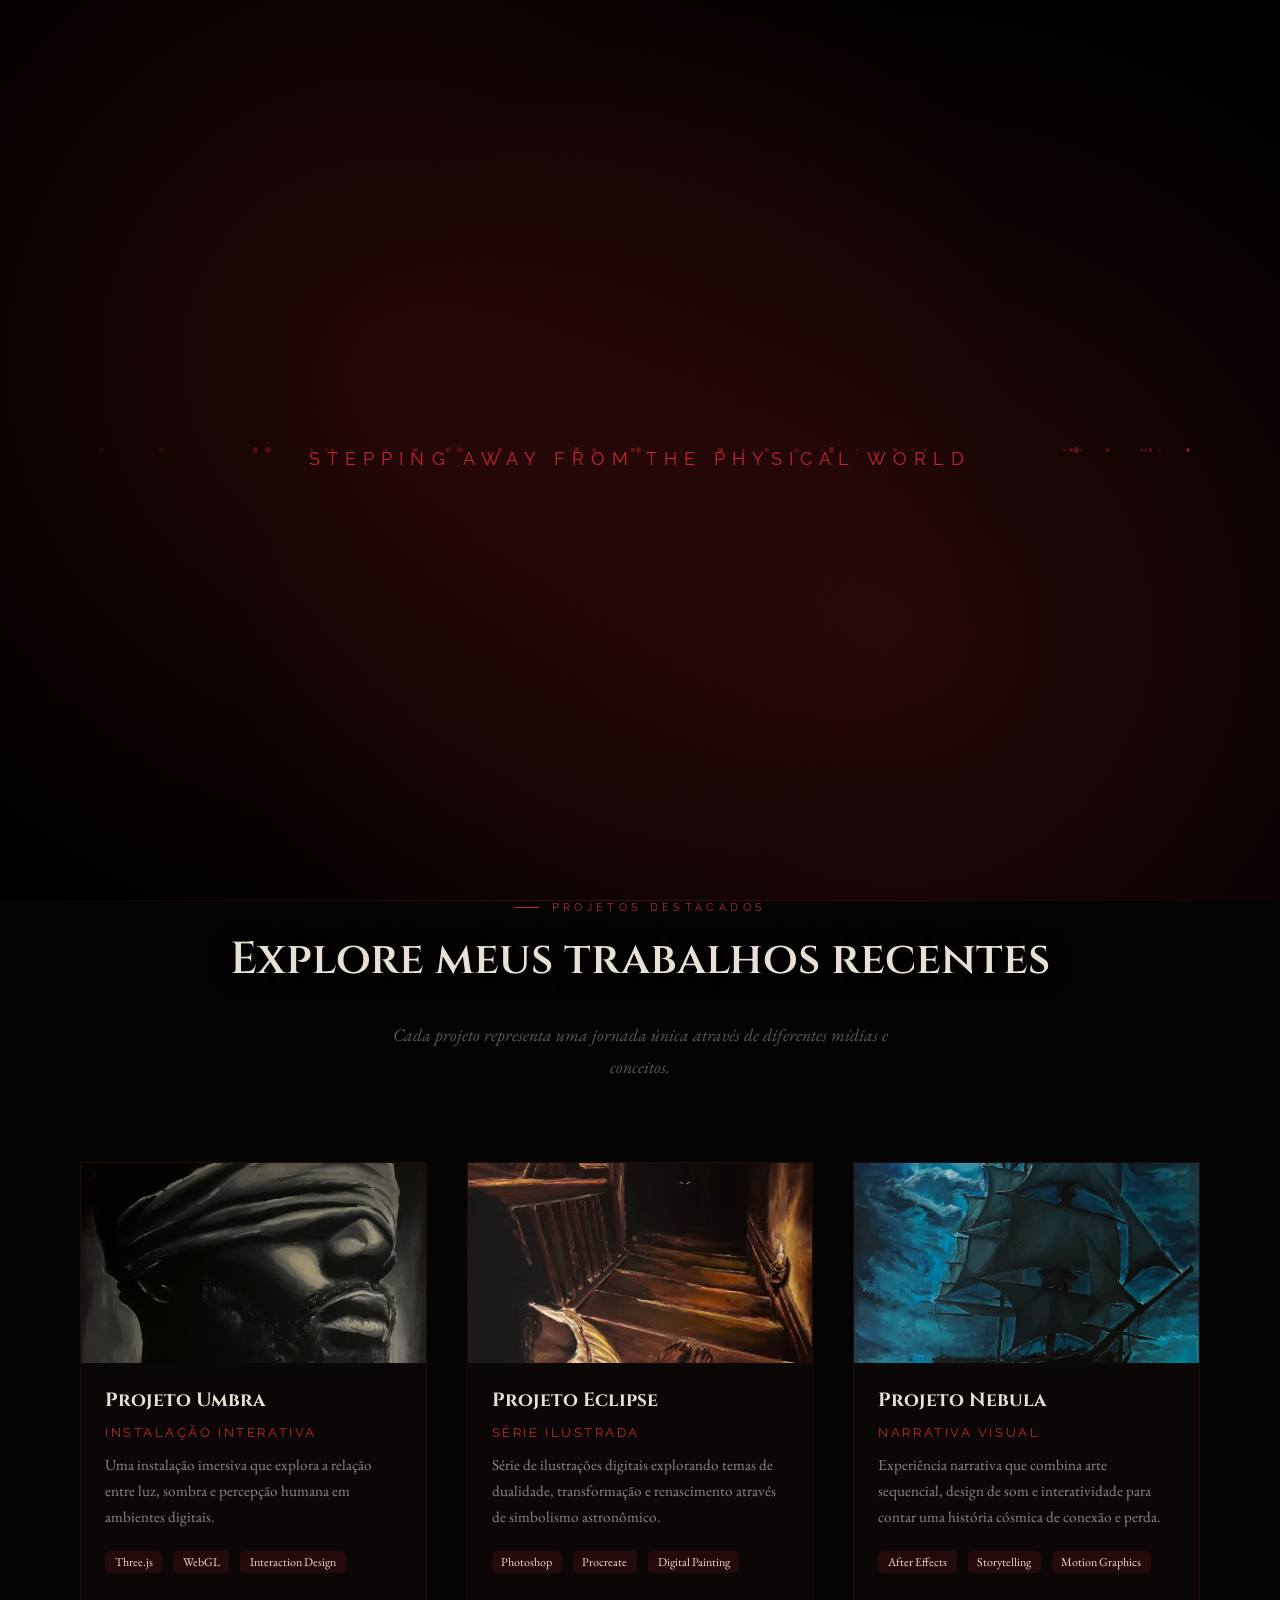
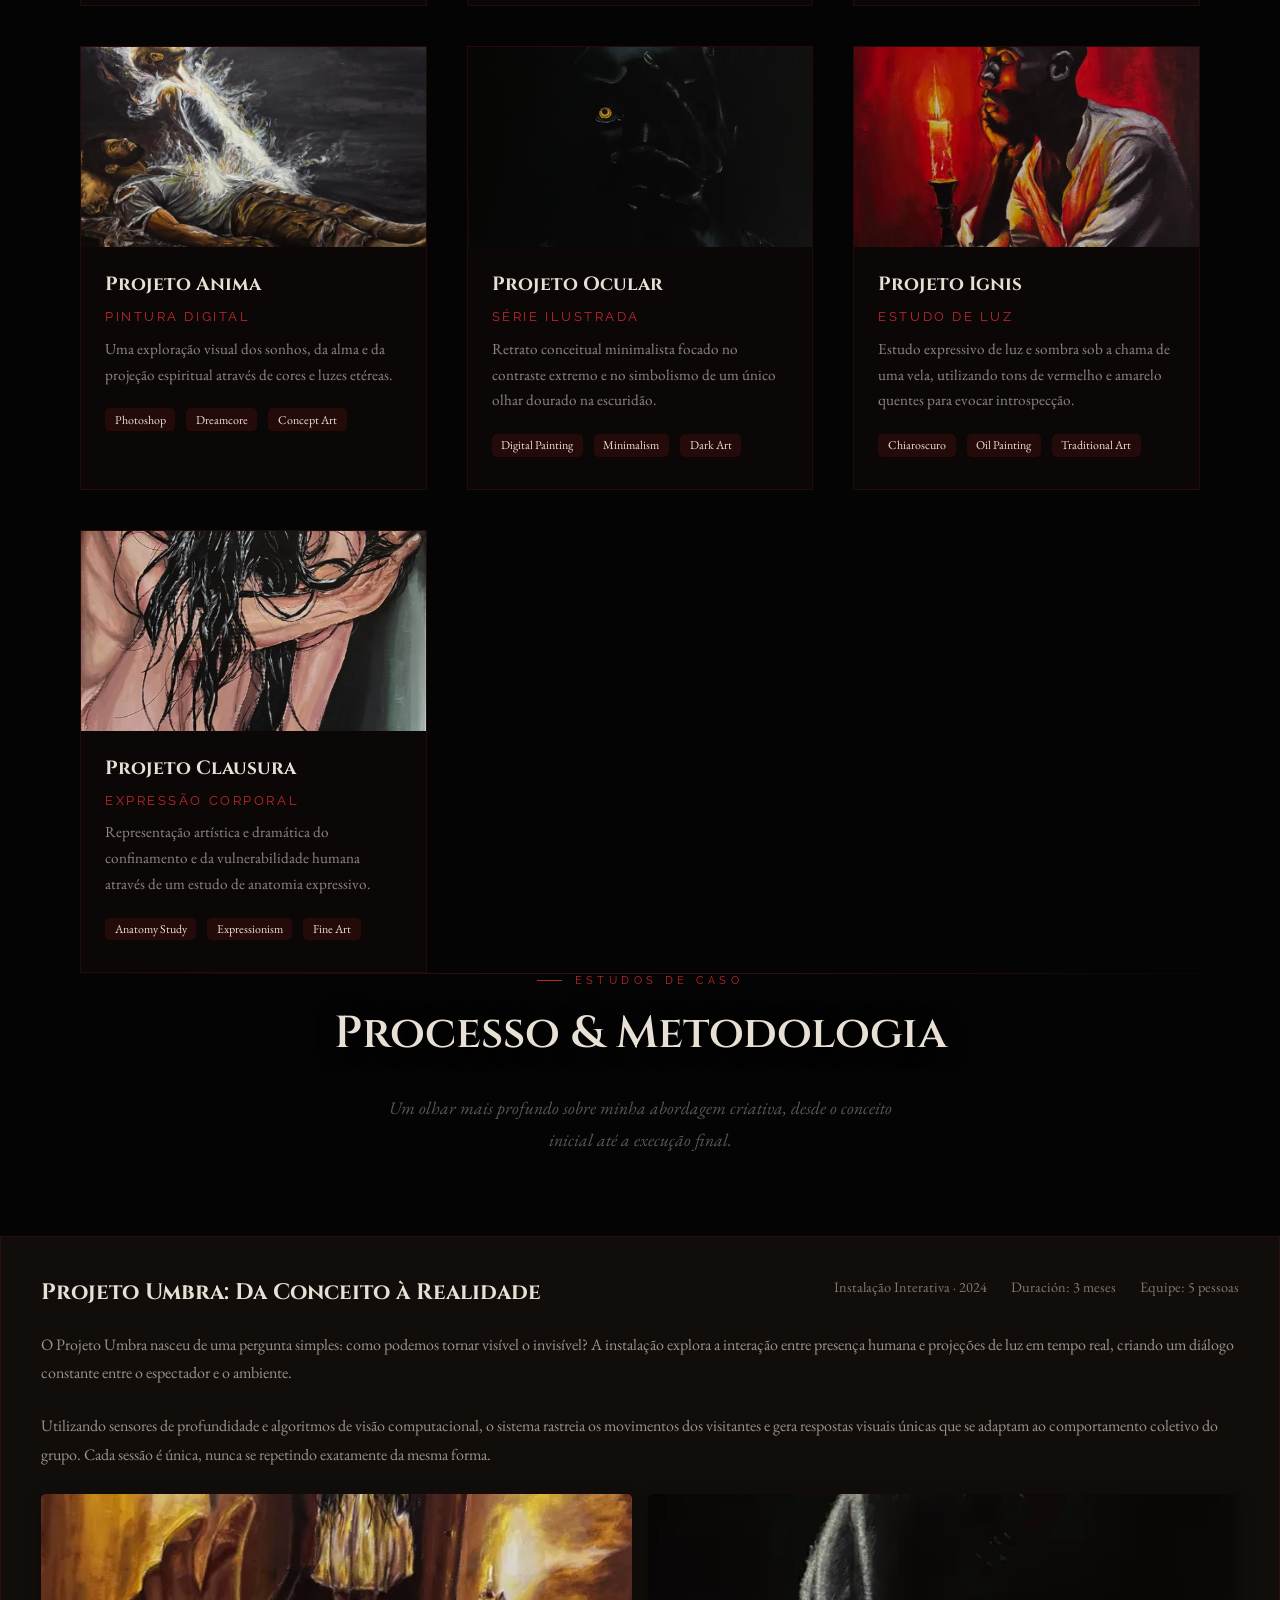
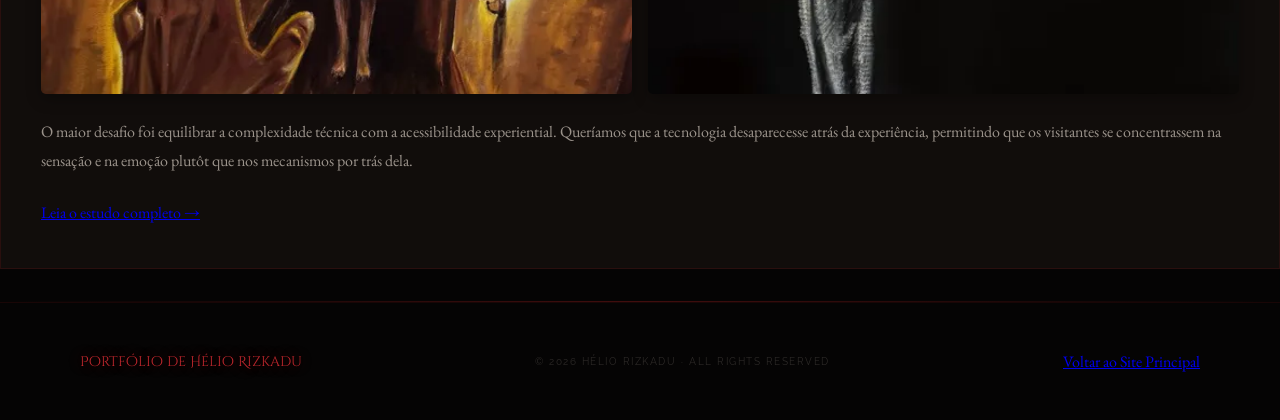
<file: portfolio.html>
<!DOCTYPE html>
<html lang="pt-BR">
<head>
    <meta charset="UTF-8">
    <meta name="viewport" content="width=device-width, initial-scale=1.0">

    <!-- SEO: Title & Description -->
    <title>Gallery & Portfolio | Hélio Rizkadu — Dark Fantasy Visual Artist</title>
    <meta name="description" content="Explore the dark fantasy paintings and visual art portfolio of Hélio Rizkadu, author of Ambu: The Dream Walker. Original works blending horror, historical fiction and African spirituality.">
    <meta name="keywords" content="Hélio Rizkadu portfolio, dark fantasy art, dark fantasy paintings, Rizkadu gallery, Ambu artwork, dark fantasy artist, African spirituality art">
    <meta name="author" content="Hélio Rizkadu">
    <link rel="canonical" href="https://www.rizkadu.com/gallery">

    <!-- Open Graph (Facebook / WhatsApp) -->
    <meta property="og:type" content="website">
    <meta property="og:title" content="Gallery & Portfolio | Hélio Rizkadu — Dark Fantasy Visual Artist">
    <meta property="og:description" content="Explore the dark fantasy paintings and visual art portfolio of Hélio Rizkadu, author of Ambu: The Dream Walker.">
    <meta property="og:image" content="https://www.rizkadu.com/Ambu.webp">
    <meta property="og:url" content="https://www.rizkadu.com/gallery">
    <meta property="og:site_name" content="Rizkadu — Ambu: The Dream Walker">

    <!-- Twitter Card -->
    <meta name="twitter:card" content="summary_large_image">
    <meta name="twitter:title" content="Gallery & Portfolio | Hélio Rizkadu — Dark Fantasy Visual Artist">
    <meta name="twitter:description" content="Original dark fantasy paintings and visual art by Hélio Rizkadu, author of Ambu: The Dream Walker.">
    <meta name="twitter:image" content="https://www.rizkadu.com/Ambu.webp">

    <!-- Schema.org JSON-LD -->
    <script type="application/ld+json">
    {
      "@context": "https://schema.org",
      "@type": "Person",
      "name": "Hélio Rizkadu",
      "url": "https://www.rizkadu.com/gallery",
      "description": "Visual artist and author of dark fantasy fiction. Creator of Ambu: The Dream Walker.",
      "sameAs": [
        "https://www.instagram.com/rizkadu_/",
        "https://www.tiktok.com/@rizkadu_",
        "https://youtube.com/@rizkadu"
      ],
      "knowsAbout": ["Dark Fantasy", "Digital Painting", "Historical Fiction", "Horror"]
    }
    </script>

    <link rel="preconnect" href="https://fonts.googleapis.com">
    <link rel="preconnect" href="https://fonts.gstatic.com" crossorigin>
    <link href="https://fonts.googleapis.com/css2?family=Cinzel+Decorative:wght@400;700&family=Cinzel:wght@400;600;700&family=EB+Garamond:ital,wght@0,400;0,500;1,400;1,500&family=Raleway:wght@300;400;500&display=swap" rel="stylesheet">
    <link rel="stylesheet" href="style.css">
</head>
<body>
    <!-- CINEMATIC INTRO (reuse from index.html) -->
    <div id="intro">
        <div class="intro-mist"></div>
        <div class="intro-content">
            <p class="intro-subtitle" id="introSubtitle">Stepping away from the physical world</p>
        </div>
    </div>

    <nav>
        <a class="nav-logo" href="index.html">AMBU</a>
        <button class="nav-toggle" aria-label="Toggle navigation">
            <span class="hamburger"></span>
        </button>
        <ul class="nav-links">
            <li><a href="index.html#synopsis">The Story</a></li>
            <li><a href="index.html#saga">The Saga</a></li>
            <li><a href="index.html#obras">Obras</a></li>
            <li><a href="index.html#author">The Author</a></li>
            <li><a href="index.html#newsletter">Stay Close</a></li>
            <li><a href="index.html#buy" class="nav-cta">Get the Book</a></li>
            <li><a href="portfolio.html">Portfolio</a></li>
        </ul>
    </nav>

    <section id="portfolio-hero">
        <div class="hero-atmosphere"></div>
        <div class="mist">
            <div class="mist-layer"></div>
            <div class="mist-layer"></div>
            <div class="mist-layer"></div>
        </div>

        <div class="hero-text">
            <p class="hero-eyebrow">Hélio Rizkadu</p>
            <h1 class="hero-title">
                PORTFÓLIO
                <span class="title-red">Projetos &amp; Trabalhos</span>
            </h1>
            <div class="hero-divider"></div>
            <p class="hero-tagline">
                Uma coleção de trabalhos que exploram a interseção entre arte visual, narrativa e experiência imersiva.
            </p>
            <div class="hero-actions">
                <a href="#featured-projects" class="btn-ghost-dark">Ver Projetos Destacados</a>
            </div>
        </div>

        <div class="hero-cover">
            <div class="cover-frame">
                <!-- You can replace this with a representative image -->
                <img src="Ambu.webp" alt="Dark fantasy cover art by Hélio Rizkadu — Ambu: The Dream Walker" class="cover-img" fetchpriority="high" />
            </div>
        </div>
    </section>

    <div class="blood-border"></div>

    <section id="featured-projects">
        <div class="featured-intro reveal">
            <p class="section-eyebrow section-eyebrow--center">Projetos Destacados</p>
            <h2 class="section-heading">Explore meus trabalhos recentes</h2>
            <p class="obras-desc">
                Cada projeto representa uma jornada única através de diferentes mídias e conceitos.
            </p>
        </div>

        <!-- Project Grid -->
        <div class="projects-grid">
            <!-- Project Card 1 -->
            <div class="project-card reveal">
                <div class="project-media">
                    <img src="telas/tela1.webp" alt="Dark fantasy painting by Hélio Rizkadu — dreamlike scene inspired by Ambu: The Dream Walker" class="project-img" loading="lazy">
                    <div class="project-overlay">
                        <div class="project-links">
                            <a href="#" class="project-link">Ver Detalhes</a>
                            <a href="#" class="project-link">Case Study</a>
                        </div>
                    </div>
                </div>
                <div class="project-info">
                    <h3 class="project-title">Projeto Umbra</h3>
                    <p class="project-category">Instalação Interativa</p>
                    <p class="project-description">
                        Uma instalação imersiva que explora a relação entre luz, sombra e percepção humana em ambientes digitais.
                    </p>
                    <div class="project-tech">
                        <span class="tech-tag">Three.js</span>
                        <span class="tech-tag">WebGL</span>
                        <span class="tech-tag">Interaction Design</span>
                    </div>
                </div>
            </div>

            <!-- Project Card 2 -->
            <div class="project-card reveal">
                <div class="project-media">
                    <img src="telas/tela2.webp" alt="Dark fantasy illustration by Hélio Rizkadu — atmospheric dark tones inspired by African duality" class="project-img" loading="lazy">
                    <div class="project-overlay">
                        <div class="project-links">
                            <a href="#" class="project-link">Ver Detalhes</a>
                            <a href="#" class="project-link">Case Study</a>
                        </div>
                    </div>
                </div>
                <div class="project-info">
                    <h3 class="project-title">Projeto Eclipse</h3>
                    <p class="project-category">Série Ilustrada</p>
                    <p class="project-description">
                        Série de ilustrações digitais explorando temas de dualidade, transformação e renascimento através de simbolismo astronômico.
                    </p>
                    <div class="project-tech">
                        <span class="tech-tag">Photoshop</span>
                        <span class="tech-tag">Procreate</span>
                        <span class="tech-tag">Digital Painting</span>
                    </div>
                </div>
            </div>

            <!-- Project Card 3 -->
            <div class="project-card reveal">
                <div class="project-media">
                    <img src="telas/tela3.webp" alt="Dark fantasy artwork by Rizkadu — haunting figure in a cosmic surreal narrative" class="project-img" loading="lazy">
                    <div class="project-overlay">
                        <div class="project-links">
                            <a href="#" class="project-link">Ver Detalhes</a>
                            <a href="#" class="project-link">Case Study</a>
                        </div>
                    </div>
                </div>
                <div class="project-info">
                    <h3 class="project-title">Projeto Nebula</h3>
                    <p class="project-category">Narrativa Visual</p>
                    <p class="project-description">
                        Experiência narrativa que combina arte sequencial, design de som e interatividade para contar uma história cósmica de conexão e perda.
                    </p>
                    <div class="project-tech">
                        <span class="tech-tag">After Effects</span>
                        <span class="tech-tag">Storytelling</span>
                        <span class="tech-tag">Motion Graphics</span>
                    </div>
                </div>
            </div>

            <!-- Project Card 4 -->
            <div class="project-card reveal">
                <div class="project-media">
                    <img src="telas/tela6.webp" alt="Digital painting by Hélio Rizkadu — dreamcore ethereal concept art" class="project-img" loading="lazy">
                    <div class="project-overlay">
                        <div class="project-links">
                            <a href="#" class="project-link">Ver Detalhes</a>
                            <a href="#" class="project-link">Case Study</a>
                        </div>
                    </div>
                </div>
                <div class="project-info">
                    <h3 class="project-title">Projeto Anima</h3>
                    <p class="project-category">Pintura Digital</p>
                    <p class="project-description">
                        Uma exploração visual dos sonhos, da alma e da projeção espiritual através de cores e luzes etéreas.
                    </p>
                    <div class="project-tech">
                        <span class="tech-tag">Photoshop</span>
                        <span class="tech-tag">Dreamcore</span>
                        <span class="tech-tag">Concept Art</span>
                    </div>
                </div>
            </div>

            <!-- Project Card 5 -->
            <div class="project-card reveal">
                <div class="project-media">
                    <img src="telas/tela7.webp" alt="Minimalist dark fantasy portrait by Rizkadu — golden eye emerging from darkness" class="project-img" loading="lazy">
                    <div class="project-overlay">
                        <div class="project-links">
                            <a href="#" class="project-link">Ver Detalhes</a>
                            <a href="#" class="project-link">Case Study</a>
                        </div>
                    </div>
                </div>
                <div class="project-info">
                    <h3 class="project-title">Projeto Ocular</h3>
                    <p class="project-category">Série Ilustrada</p>
                    <p class="project-description">
                        Retrato conceitual minimalista focado no contraste extremo e no simbolismo de um único olhar dourado na escuridão.
                    </p>
                    <div class="project-tech">
                        <span class="tech-tag">Digital Painting</span>
                        <span class="tech-tag">Minimalism</span>
                        <span class="tech-tag">Dark Art</span>
                    </div>
                </div>
            </div>

            <!-- Project Card 6 -->
            <div class="project-card reveal">
                <div class="project-media">
                    <img src="telas/tela8.webp" alt="Dark fantasy oil painting by Hélio Rizkadu — chiaroscuro study with candlelight" class="project-img" loading="lazy">
                    <div class="project-overlay">
                        <div class="project-links">
                            <a href="#" class="project-link">Ver Detalhes</a>
                            <a href="#" class="project-link">Case Study</a>
                        </div>
                    </div>
                </div>
                <div class="project-info">
                    <h3 class="project-title">Projeto Ignis</h3>
                    <p class="project-category">Estudo de Luz</p>
                    <p class="project-description">
                        Estudo expressivo de luz e sombra sob a chama de uma vela, utilizando tons de vermelho e amarelo quentes para evocar introspecção.
                    </p>
                    <div class="project-tech">
                        <span class="tech-tag">Chiaroscuro</span>
                        <span class="tech-tag">Oil Painting</span>
                        <span class="tech-tag">Traditional Art</span>
                    </div>
                </div>
            </div>

            <!-- Project Card 7 -->
            <div class="project-card reveal">
                <div class="project-media">
                    <img src="telas/tela9.webp" alt="Expressionist figure study by Rizkadu — dark fantasy anatomy art exploring confinement" class="project-img" loading="lazy">
                    <div class="project-overlay">
                        <div class="project-links">
                            <a href="#" class="project-link">Ver Detalhes</a>
                            <a href="#" class="project-link">Case Study</a>
                        </div>
                    </div>
                </div>
                <div class="project-info">
                    <h3 class="project-title">Projeto Clausura</h3>
                    <p class="project-category">Expressão Corporal</p>
                    <p class="project-description">
                        Representação artística e dramática do confinamento e da vulnerabilidade humana através de um estudo de anatomia expressivo.
                    </p>
                    <div class="project-tech">
                        <span class="tech-tag">Anatomy Study</span>
                        <span class="tech-tag">Expressionism</span>
                        <span class="tech-tag">Fine Art</span>
                    </div>
                </div>
            </div>
        </div>
    </section>

    <div class="blood-border"></div>

    <section id="project-details">
        <div class="details-intro reveal">
            <p class="section-eyebrow section-eyebrow--center">Estudos de Caso</p>
            <h2 class="section-heading">Processo &amp; Metodologia</h2>
            <p class="obras-desc">
                Um olhar mais profundo sobre minha abordagem criativa, desde o conceito inicial até a execução final.
            </p>
        </div>

        <!-- Case Study Example -->
        <div class="case-study reveal">
            <div class="case-study-header">
                <h3>Projeto Umbra: Da Conceito à Realidade</h3>
                <div class="case-study-meta">
                    <span>Instalação Interativa · 2024</span>
                    <span>Duración: 3 meses</span>
                    <span>Equipe: 5 pessoas</span>
                </div>
            </div>
            <div class="case-study-content">
                <p>
                    O Projeto Umbra nasceu de uma pergunta simples: como podemos tornar visível o invisível? A instalação explora a interação entre presença humana e projeções de luz em tempo real, criando um diálogo constante entre o espectador e o ambiente.
                </p>
                <p>
                    Utilizando sensores de profundidade e algoritmos de visão computacional, o sistema rastreia os movimentos dos visitantes e gera respostas visuais únicas que se adaptam ao comportamento coletivo do grupo. Cada sessão é única, nunca se repetindo exatamente da mesma forma.
                </p>
                <div class="case-study-images">
                    <img src="telas/tela4.webp" alt="Dark fantasy concept art by Rizkadu — process artwork from the Ambu saga" class="case-study-img" loading="lazy">
                    <img src="telas/tela5.webp" alt="Dark fantasy artwork by Rizkadu — mystical scene inspired by African spirituality" class="case-study-img" loading="lazy">
                </div>
                <p>
                    O maior desafio foi equilibrar a complexidade técnica com a acessibilidade experiential. Queríamos que a tecnologia desaparecesse atrás da experiência, permitindo que os visitantes se concentrassem na sensação e na emoção plutôt que nos mecanismos por trás dela.
                </p>
                <a href="#" case-study-link>Leia o estudo completo →</a>
            </div>
        </div>
    </section>

    <div class="blood-border"></div>

    <footer>
        <div class="footer-logo">Portfólio de Hélio Rizkadu</div>
        <div class="footer-copy">© 2026 Hélio Rizkadu · All Rights Reserved</div>
        <div class="footer-nav">
            <a href="index.html">Voltar ao Site Principal</a>
        </div>
    </footer>

    <script src="script.js"></script>
    <!-- Optional: Add portfolio-specific JS if needed -->
    <script>
        // Portfolio-specific interactions can go here
        document.addEventListener('DOMContentLoaded', () => {
            // Highlight current nav link
            const currentLocation = location.href;
            const menuItems = document.querySelectorAll('.nav-links a');
            menuItems.forEach(item => {
                const itemHref = item.getAttribute('href');
                // For absolute paths or external links, skip
                if (itemHref.startsWith('http')) return;
                
                // Check if the item href matches current location (ignoring hash/query)
                const itemUrl = new URL(itemHref, location.origin).pathname;
                const currentUrl = new URL(currentLocation).pathname;
                
                if (itemUrl === currentUrl) {
                    item.classList.add('nav-link-active');
                }
            });
        });
    </script>
</body>
</html>
</file>
<file: style.css>
:root {
  --void: #050404;
  --abyss: #0a0706;
  --shadow: #110d0b;
  --blood: #8b1a1a;
  --blood-bright: #c0272d;
  --crimson: #e03030;
  --ash: #c8bfb5;
  --bone: #e8e0d5;
}

*, *::before, *::after { margin: 0; padding: 0; box-sizing: border-box; }
html { scroll-behavior: smooth; }

@media (prefers-reduced-motion: reduce) {
  *, *::before, *::after { animation-duration: 0.01ms !important; animation-iteration-count: 1 !important; transition-duration: 0.01ms !important; scroll-behavior: auto !important; }
}

body {
  background: var(--void);
  color: var(--ash);
  font-family: 'EB Garamond', serif;
  overflow-x: hidden;
  -webkit-font-smoothing: antialiased;
  -moz-osx-font-smoothing: grayscale;
}

/* ==================== INTRO ==================== */
#intro {
  position: fixed;
  inset: 0;
  background: #000;
  z-index: 99999;
  display: flex;
  align-items: center;
  justify-content: center;
  overflow: hidden;
}

.intro-content {
  text-align: center;
  position: relative;
  z-index: 2;
}

.intro-title {
  font-family: 'Cinzel Decorative', serif;
  font-size: clamp(4rem, 8vw, 7rem);
  font-weight: 700;
  color: var(--bone);
  opacity: 0;
  text-shadow: 0 0 60px rgba(192,39,45,0.6);
  letter-spacing: 0.05em;
}

.intro-subtitle {
  font-family: 'Raleway', sans-serif;
  font-size: 1.1rem;
  letter-spacing: 0.4em;
  text-transform: uppercase;
  color: var(--blood-bright);
  margin-top: 1rem;
  opacity: 0;
}

.intro-mist {
  position: absolute;
  inset: 0;
  background:
    radial-gradient(circle at 30% 40%, rgba(139,26,26,0.25) 0%, transparent 60%),
    radial-gradient(circle at 70% 70%, rgba(192,39,45,0.2) 0%, transparent 60%);
  animation: mistPulse 8s ease-in-out infinite;
  pointer-events: none;
}

.particle {
  position: absolute;
  background: rgba(192,39,45,0.6);
  border-radius: 50%;
  animation: particleFloat 15s linear infinite;
  opacity: 0;
}

body.loaded #intro { animation: fadeOutIntro 1.2s ease forwards; }

@keyframes fadeOutIntro { to { opacity: 0; visibility: hidden; } }
@keyframes mistPulse { 0%,100% { opacity: 0.6; } 50% { opacity: 0.85; } }
@keyframes particleFloat {
  0%   { transform: translateY(100vh) scale(0.5); opacity: 0; }
  10%  { opacity: 0.7; }
  90%  { opacity: 0.7; }
  100% { transform: translateY(-100vh) scale(1.2); opacity: 0; }
}

/* ==================== GRAIN ==================== */
body::after {
  content: '';
  position: fixed;
  inset: 0;
  background-image: url("data:image/svg+xml,%3Csvg viewBox='0 0 512 512' xmlns='http://www.w3.org/2000/svg'%3E%3Cfilter id='g'%3E%3CfeTurbulence type='fractalNoise' baseFrequency='0.9' numOctaves='4' stitchTiles='stitch'/%3E%3C/filter%3E%3Crect width='100%25' height='100%25' filter='url(%23g)' opacity='0.055'/%3E%3C/svg%3E");
  pointer-events: none;
  z-index: 9999;
  mix-blend-mode: overlay;
}

* { cursor: crosshair; }
a, button { cursor: pointer; }

/* ==================== NAV ==================== */
.nav-backdrop {
  display: none;
  position: fixed;
  inset: 0;
  background: rgba(0,0,0,0.55);
  backdrop-filter: blur(2px);
  -webkit-backdrop-filter: blur(2px);
  z-index: 98;
  opacity: 0;
  transition: opacity 0.35s ease;
}
.nav-backdrop.active {
  display: block;
  opacity: 1;
}

nav {
  position: fixed;
  top: 0; left: 0; right: 0;
  display: flex;
  align-items: center;
  justify-content: space-between;
  padding: 1.4rem 5rem;
  background: linear-gradient(to bottom, rgba(5,4,4,0.97) 0%, rgba(5,4,4,0.6) 80%, transparent 100%);
  z-index: 100;
  animation: fadeDown .8s ease forwards;
  transition: padding 0.3s ease, background 0.3s ease;
}
nav.nav-scrolled {
  padding: 1rem 5rem;
  background: rgba(5,4,4,0.96);
  border-bottom: 1px solid rgba(139,26,26,0.18);
  box-shadow: 0 4px 24px rgba(0,0,0,0.6);
}

.nav-logo {
  font-family: 'Cinzel', serif;
  font-size: .95rem;
  letter-spacing: .35em;
  text-transform: uppercase;
  color: var(--blood-bright);
  text-decoration: none;
  text-shadow: 0 0 20px rgba(192,39,45,0.5);
  transition: text-shadow 0.3s;
}
.nav-logo:hover { text-shadow: 0 0 32px rgba(224,48,48,0.9); }

.nav-links {
  position: fixed;
  top: 0;
  right: 5rem;
  height: auto;
  display: flex;
  flex-direction: row;
  align-items: center;
  gap: 3rem;
  list-style: none;
  margin: 0;
  padding: 1.4rem 0;
  z-index: 99;
  transition: padding 0.3s ease;
}
.nav-links.nav-scrolled { padding: 1rem 0; }

.nav-links a {
  font-family: 'Raleway', sans-serif;
  font-size: .7rem;
  letter-spacing: .25em;
  text-transform: uppercase;
  color: var(--ash);
  text-decoration: none;
  opacity: .5;
  transition: opacity .3s, color .3s, text-shadow .3s;
  position: relative;
}
.nav-links a::after {
  content: '';
  position: absolute;
  bottom: -3px;
  left: 0;
  width: 0;
  height: 1px;
  background: var(--crimson);
  transition: width 0.3s ease;
}
.nav-links a:hover { opacity: 1; color: var(--crimson); text-shadow: 0 0 12px rgba(224,48,48,0.6); }
.nav-links a:hover::after { width: 100%; }
.nav-links .nav-cta {
  color: var(--crimson);
  opacity: 1;
  border: 1px solid rgba(192,39,45,0.4);
  padding: .45rem 1.1rem;
  border-radius: 2px;
  transition: background 0.3s, border-color 0.3s, box-shadow 0.3s, color 0.3s;
}
.nav-links .nav-cta:hover {
  background: rgba(192,39,45,0.15);
  border-color: var(--crimson);
  box-shadow: 0 0 16px rgba(224,48,48,0.3);
}
.nav-links .nav-cta::after { display: none; }
.nav-link-active { color: var(--crimson) !important; opacity: 1 !important; text-shadow: 0 0 12px rgba(224,48,48,0.6); }
.nav-link-active::after { width: 100% !important; }

/* Hamburger Toggle Button */
.nav-toggle {
  display: none;
  flex-direction: column;
  justify-content: center;
  align-items: center;
  gap: 5px;
  background: transparent;
  border: 1px solid rgba(139,26,26,0.3);
  border-radius: 4px;
  cursor: pointer;
  padding: 9px 10px;
  z-index: 101;
  min-height: 44px;
  min-width: 44px;
  transition: border-color 0.3s, background 0.3s;
}
.nav-toggle:hover {
  border-color: rgba(192,39,45,0.7);
  background: rgba(139,26,26,0.1);
}
.hamburger-bar {
  display: block;
  width: 20px;
  height: 2px;
  background: var(--bone);
  border-radius: 2px;
  transition: transform 0.35s cubic-bezier(.4,0,.2,1),
              opacity  0.25s ease,
              width    0.3s ease;
  transform-origin: center;
}
/* X animation when open */
.nav-toggle.open .hamburger-bar:nth-child(1) {
  transform: translateY(7px) rotate(45deg);
}
.nav-toggle.open .hamburger-bar:nth-child(2) {
  opacity: 0;
  width: 0;
}
.nav-toggle.open .hamburger-bar:nth-child(3) {
  transform: translateY(-7px) rotate(-45deg);
}

/* ==================== HERO ==================== */
#hero {
  min-height: 100vh;
  position: relative;
  display: grid;
  grid-template-columns: 1fr 1fr;
  align-items: center;
  padding: 0 5rem;
  overflow: hidden;
}

.hero-atmosphere {
  position: absolute;
  inset: 0;
  background:
    radial-gradient(ellipse 50% 70% at 65% 50%, rgba(139,26,26,0.13) 0%, transparent 60%),
    radial-gradient(ellipse 30% 40% at 10% 80%, rgba(192,39,45,0.07) 0%, transparent 50%);
}

.mist { position: absolute; inset: 0; overflow: hidden; pointer-events: none; }
.mist-layer {
  position: absolute;
  width: 200%; height: 100%;
  background: repeating-linear-gradient(90deg, transparent 0%, rgba(139,26,26,0.02) 10%, transparent 20%);
  animation: drift var(--dur, 25s) linear infinite;
  opacity: 0.6;
  will-change: transform;
  transform: translateZ(0);
}
.mist-layer:nth-child(2) { --dur: 35s; animation-direction: reverse; top: 30%; opacity: .4; }
.mist-layer:nth-child(3) { --dur: 45s; top: 60%; opacity: .3; }
@keyframes drift { from { transform: translateX(0); } to { transform: translateX(-50%); } }

.hero-text { position: relative; z-index: 2; padding: 8rem 0 4rem; }

.hero-genre-tag {
  font-family: 'Raleway', sans-serif;
  font-size: .72rem;
  letter-spacing: .12em;
  color: rgba(200, 180, 150, 0.55);
  margin-bottom: 1.2rem;
  font-style: italic;
  opacity: 0;
  animation: fadeUp .8s ease .2s forwards;
}

/* Mobile-only duplicate shown above the book cover */
.hero-genre-tag--mobile-only {
  display: none;
}

.hero-eyebrow {
  font-family: 'Raleway', sans-serif;
  font-size: .68rem;
  letter-spacing: .45em;
  text-transform: uppercase;
  color: var(--blood-bright);
  margin-bottom: 2rem;
  opacity: 0;
  animation: fadeUp .8s ease .4s forwards;
  display: flex;
  align-items: center;
  gap: 1rem;
}
.hero-eyebrow::before {
  content: '';
  display: block;
  width: 40px; height: 1px;
  background: var(--blood-bright);
  box-shadow: 0 0 8px var(--blood-bright);
}

.hero-title {
  font-family: 'Cinzel Decorative', serif;
  font-size: clamp(3rem, 5.5vw, 5.5rem);
  font-weight: 700;
  line-height: 1;
  letter-spacing: .02em;
  color: var(--bone);
  text-shadow: 0 0 40px rgba(192,39,45,0.4), 0 2px 4px rgba(0,0,0,0.9);
  opacity: 0;
  animation: fadeUp .9s ease .6s forwards;
}
.hero-title .title-red {
  color: var(--crimson);
  text-shadow: 0 0 30px rgba(224,48,48,0.7), 0 0 60px rgba(224,48,48,0.3), 0 2px 4px rgba(0,0,0,0.9);
  display: block;
  font-size: .72em;
  margin-top: .15em;
  font-style: italic;
}

.hero-divider {
  width: 120px; height: 1px;
  background: linear-gradient(to right, var(--blood-bright), transparent);
  box-shadow: 0 0 10px rgba(192,39,45,0.5);
  margin: 2rem 0;
  opacity: 0;
  animation: fadeUp .8s ease .8s forwards;
}

.hero-tagline {
  font-size: 1.2rem;
  font-style: italic;
  line-height: 1.85;
  color: rgba(200,191,181,.62);
  max-width: 430px;
  margin-bottom: 3rem;
  opacity: 0;
  animation: fadeUp .9s ease 1s forwards;
}

.hero-actions {
  display: flex;
  gap: 1.5rem;
  align-items: center;
  opacity: 0;
  animation: fadeUp .8s ease 1.2s forwards;
}

/* ==================== BUTTONS ==================== */
.btn-blood {
  font-family: 'Cinzel', serif;
  font-size: .75rem;
  letter-spacing: .25em;
  text-transform: uppercase;
  color: var(--bone);
  background: var(--blood);
  border: 1px solid var(--blood-bright);
  padding: 1rem 2.8rem;
  text-decoration: none;
  display: inline-block;
  position: relative;
  overflow: hidden;
  transition: all .4s;
  box-shadow: 0 0 20px rgba(139,26,26,0.4), inset 0 1px 0 rgba(255,255,255,0.05);
  min-height: 44px;
  min-width: 44px;
  display: inline-flex;
  align-items: center;
  justify-content: center;
}
.btn-blood::before {
  content: '';
  position: absolute;
  inset: 0;
  background: linear-gradient(135deg, var(--blood-bright), #d4451a);
  opacity: 0;
  transition: opacity .4s;
}
.btn-blood:hover { box-shadow: 0 0 35px rgba(192,39,45,0.65); }
.btn-blood:hover::before { opacity: 1; }
.btn-blood span { position: relative; z-index: 1; }

.btn-ghost-dark {
  font-family: 'Raleway', sans-serif;
  font-size: .72rem;
  letter-spacing: .2em;
  text-transform: uppercase;
  color: rgba(200,191,181,.5);
  text-decoration: none;
  border-bottom: 1px solid rgba(200,191,181,.2);
  padding-bottom: 2px;
  transition: all .3s;
}
.btn-ghost-dark:hover { color: var(--bone); border-color: var(--blood-bright); }

/* ==================== COVER ==================== */
.hero-cover {
  position: relative;
  z-index: 2;
  display: flex;
  justify-content: center;
  align-items: center;
  padding: 8rem 0 4rem;
  opacity: 0;
  animation: riseIn 1.2s ease .5s forwards;
}
@keyframes riseIn {
  from { opacity: 0; transform: translateY(40px) scale(.96); }
  to   { opacity: 1; transform: none; }
}

.cover-frame { position: relative; width: 270px; }
.cover-img {
  width: 270px; height: 380px;
  object-fit: cover;
  object-position: top center;
  display: block;
  box-shadow: 0 30px 80px rgba(0,0,0,.9), 0 0 40px rgba(139,26,26,.3), -5px 0 20px rgba(0,0,0,.6);
  border: 1px solid rgba(139,26,26,.3);
  filter: contrast(1.05) saturate(1.1);
  transition: transform .6s ease, box-shadow .6s ease;
}
@media (hover: hover) {
  .cover-img:hover {
    transform: scale(1.02) translateY(-4px);
    box-shadow: 0 40px 100px rgba(0,0,0,.95), 0 0 60px rgba(192,39,45,.45);
  }
}
.cover-frame::before {
  content: '';
  position: absolute;
  top: -30px; left: -40px; right: -40px; bottom: -30px;
  background: radial-gradient(ellipse at center, rgba(139,26,26,.22) 0%, transparent 65%);
  pointer-events: none;
  animation: pulse 4s ease-in-out infinite;
}
.cover-frame::after {
  content: '';
  position: absolute;
  bottom: -25px; left: 15px; right: 15px; height: 40px;
  background: radial-gradient(ellipse, rgba(139,26,26,.4) 0%, transparent 70%);
  filter: blur(12px);
}

/* ==================== SHARED SECTION ==================== */
.section-eyebrow {
  font-family: 'Raleway', sans-serif;
  font-size: .68rem;
  letter-spacing: .4em;
  text-transform: uppercase;
  color: var(--blood-bright);
  margin-bottom: 1.2rem;
  display: flex;
  align-items: center;
  gap: .8rem;
}
.section-eyebrow::before { content: ''; display: block; width: 25px; height: 1px; background: var(--blood-bright); }
.section-eyebrow--center { justify-content: center; }

.section-heading {
  font-family: 'Cinzel', serif;
  font-size: clamp(1.8rem, 3vw, 2.8rem);
  font-weight: 600;
  line-height: 1.2;
  color: var(--bone);
  margin-bottom: 2rem;
  text-shadow: 0 2px 20px rgba(0,0,0,.8);
}
.section-heading em {
  font-family: 'Cinzel Decorative', serif;
  font-style: normal;
  color: var(--crimson);
  text-shadow: 0 0 20px rgba(224,48,48,.4);
}

.blood-border { height: 1px; background: linear-gradient(to right, transparent, rgba(139,26,26,.45), transparent); }

/* ==================== SYNOPSIS ==================== */
#synopsis {
  padding: 8rem 5rem;
  display: grid;
  grid-template-columns: 1fr 1fr;
  gap: 7rem;
  align-items: center;
  background: linear-gradient(to bottom, var(--void), var(--abyss), var(--void));
  position: relative;
  overflow: hidden;
}
#synopsis::before {
  content: '"';
  position: absolute;
  top: -2rem; left: 3rem;
  font-family: 'EB Garamond', serif;
  font-size: 22rem;
  font-weight: 400;
  color: rgba(139,26,26,.05);
  line-height: 1;
  pointer-events: none;
}

.synopsis-text p { font-size: 1.15rem; line-height: 1.95; color: rgba(200,191,181,.72); margin-bottom: 1.4rem; }
.synopsis-text p strong { color: var(--bone); font-weight: 500; }

.pull-quote {
  border-left: 2px solid var(--blood-bright);
  box-shadow: -4px 0 20px rgba(139,26,26,.15);
  padding: 1.2rem 0 1.2rem 2rem;
  margin: 2.5rem 0;
  font-size: 1.35rem;
  font-style: italic;
  color: var(--bone);
  line-height: 1.65;
}
.pull-quote em { color: var(--crimson); font-style: normal; }

/* ==================== BUY CARD ==================== */
.buy-card {
  background: linear-gradient(135deg, rgba(139,26,26,.12), rgba(10,7,6,.8));
  border: 1px solid rgba(139,26,26,.3);
  padding: 3rem;
  position: relative;
  overflow: hidden;
}
.buy-card::before {
  content: '';
  position: absolute;
  top: 0; right: 0;
  width: 150px; height: 150px;
  background: radial-gradient(circle at top right, rgba(192,39,45,.12), transparent 65%);
}
.buy-card-label {
  font-family: 'Raleway', sans-serif;
  font-size: .65rem;
  letter-spacing: .4em;
  text-transform: uppercase;
  color: var(--blood-bright);
  margin-bottom: 1rem;
}
.buy-card-title {
  font-family: 'Cinzel Decorative', serif;
  font-size: 1.4rem;
  color: var(--bone);
  margin-bottom: .4rem;
  line-height: 1.3;
}
.buy-card-author {
  font-family: 'Cinzel', serif;
  font-size: .85rem;
  letter-spacing: .2em;
  color: rgba(200,191,181,.5);
  margin-bottom: 2rem;
}
.buy-card-divider {
  width: 100%; height: 1px;
  background: linear-gradient(to right, var(--blood), transparent);
  margin-bottom: 2rem;
}
.buy-card p { font-size: 1rem; font-style: italic; color: rgba(200,191,181,.55); margin-bottom: 2rem; line-height: 1.7; }
.buy-card .btn-blood { width: 100%; text-align: center; display: block; }

/* ==================== SAGA ==================== */
#saga {
  padding: 8rem 5rem;
  background: var(--abyss);
  position: relative;
  overflow: hidden;
}

.saga-bg {
  position: absolute;
  inset: 0;
  background: radial-gradient(ellipse 60% 50% at 50% 50%, rgba(139,26,26,.06) 0%, transparent 65%);
  pointer-events: none;
}

.saga-intro {
  text-align: center;
  margin-bottom: 5rem;
}

.saga-intro .section-heading { font-size: clamp(2rem, 3.5vw, 3.2rem); }

.saga-intro p {
  font-size: 1.1rem;
  font-style: italic;
  color: rgba(200,191,181,.45);
  max-width: 520px;
  margin: 0 auto;
  line-height: 1.8;
}

.saga-grid {
  display: grid;
  grid-template-columns: repeat(3, 1fr);
  gap: 2.5rem;
  position: relative;
  z-index: 2;
}

/* 3D Flip Card Container */
.saga-card {
  perspective: 1200px;
  background: transparent !important;
  border: none !important;
  overflow: visible !important;
  cursor: pointer;
}

/* Click-hint pulse overlay */
.saga-click-hint {
  position: absolute;
  bottom: 1.1rem;
  left: 50%;
  transform: translateX(-50%);
  z-index: 20;
  display: flex;
  flex-direction: column;
  align-items: center;
  gap: .45rem;
  pointer-events: none;
  transition: opacity .4s ease;
}
.saga-click-hint-ring {
  width: 38px;
  height: 38px;
  border-radius: 50%;
  border: 1.5px solid rgba(192,39,45,.75);
  position: relative;
  display: flex;
  align-items: center;
  justify-content: center;
  animation: clickPulseRing 2s ease-in-out infinite;
}
.saga-click-hint-ring::before,
.saga-click-hint-ring::after {
  content: '';
  position: absolute;
  inset: -6px;
  border-radius: 50%;
  border: 1px solid rgba(192,39,45,.4);
  animation: clickPulseRipple 2s ease-in-out infinite;
}
.saga-click-hint-ring::after {
  inset: -12px;
  border-color: rgba(192,39,45,.18);
  animation-delay: .35s;
}
.saga-click-hint-icon {
  width: 16px;
  height: 16px;
  fill: rgba(192,39,45,.9);
  animation: clickPulseIcon 2s ease-in-out infinite;
}
.saga-click-hint-label {
  font-family: 'Raleway', sans-serif;
  font-size: .52rem;
  letter-spacing: .35em;
  text-transform: uppercase;
  color: rgba(192,39,45,.75);
  text-shadow: 0 0 8px rgba(192,39,45,.5);
  animation: clickPulseLabel 2s ease-in-out infinite;
  white-space: nowrap;
}

/* Hide hint once card is flipped */
.saga-card.flipped .saga-click-hint {
  opacity: 0;
}

@keyframes clickPulseRing {
  0%, 100% { box-shadow: 0 0 0 0 rgba(192,39,45,.5), 0 0 10px rgba(192,39,45,.25); border-color: rgba(192,39,45,.6); }
  50%       { box-shadow: 0 0 0 6px rgba(192,39,45,.0), 0 0 18px rgba(192,39,45,.5); border-color: rgba(220,60,60,.9); }
}
@keyframes clickPulseRipple {
  0%   { opacity: 1; transform: scale(1); }
  70%  { opacity: 0; transform: scale(1.6); }
  100% { opacity: 0; transform: scale(1.6); }
}
@keyframes clickPulseIcon {
  0%, 100% { opacity: .7; transform: scale(1); }
  50%       { opacity: 1; transform: scale(1.15); }
}
@keyframes clickPulseLabel {
  0%, 100% { opacity: .5; }
  50%       { opacity: 1; text-shadow: 0 0 12px rgba(192,39,45,.7); }
}

/* Card Inner Wrapper */
.saga-card-inner {
  position: relative;
  width: 100%;
  height: 440px;
  transition: transform 0.8s cubic-bezier(0.25, 0.8, 0.25, 1);
  transform-style: preserve-3d;
  will-change: transform;
}

.saga-card.flipped .saga-card-inner {
  transform: rotateY(180deg);
}

/* Front & Back Faces */
.saga-card-front,
.saga-card-back {
  position: absolute;
  inset: 0;
  width: 100%;
  height: 100%;
  backface-visibility: hidden;
  -webkit-backface-visibility: hidden;
  border-radius: 0;
  box-sizing: border-box;
}

/* Front Face */
.saga-card-front {
  border: 1px solid rgba(139,26,26,.35);
  background: linear-gradient(160deg, rgba(139,26,26,.1), rgba(5,4,4,.7));
  z-index: 2;
  transform: rotateY(0deg);
  overflow: hidden;
  transition: border-color .4s;
}
@media (hover: hover) {
  .saga-card:hover .saga-card-front {
    border-color: rgba(192,39,45,.5);
  }
  .saga-card:hover .saga-card-inner {
    box-shadow: 0 0 40px rgba(139,26,26,.2);
  }
  .saga-card:hover .saga-card-img {
    transform: scale(1.04);
  }
}

.saga-card--dim .saga-card-front {
  border-color: rgba(139,26,26,.2);
  background: linear-gradient(160deg, rgba(17,13,11,.9), rgba(5,4,4,.95));
}
.saga-card--dimmer .saga-card-front {
  border-color: rgba(139,26,26,.12);
  background: linear-gradient(160deg, rgba(10,7,6,.9), rgba(5,4,4,.98));
}

/* Back Face */
.saga-card-back {
  border: 1px solid rgba(192,39,45,.5);
  background: linear-gradient(160deg, rgba(139,26,26,.15), rgba(5,4,4,.95));
  transform: rotateY(180deg) translateZ(1px);
  -webkit-transform: rotateY(180deg) translateZ(1px);
  display: flex;
  flex-direction: column;
  justify-content: flex-start;
  overflow-y: auto;
  -webkit-overflow-scrolling: touch;
  overscroll-behavior: contain;
  touch-action: pan-y;
  transition: border-color .4s;
  scrollbar-width: thin;
  scrollbar-color: var(--crimson) var(--shadow);
}
.saga-card-back::-webkit-scrollbar {
  width: 4px;
}
.saga-card-back::-webkit-scrollbar-track {
  background: var(--shadow);
}
.saga-card-back::-webkit-scrollbar-thumb {
  background: var(--crimson);
  border-radius: 2px;
}
.saga-card-back .saga-card-desc {
  font-size: 0.82rem;
  line-height: 1.65;
  margin-bottom: 0.8rem;
}
.saga-card-back .saga-card-desc:last-of-type {
  margin-bottom: 1.2rem;
}
.saga-card:hover .saga-card-back {
  border-color: rgba(192,39,45,.7);
}
.saga-card--dim .saga-card-back {
  border-color: rgba(139,26,26,.4);
  background: linear-gradient(160deg, rgba(17,13,11,.98), rgba(5,4,4,.99));
}
.saga-card--dimmer .saga-card-back {
  border-color: rgba(139,26,26,.25);
  background: linear-gradient(160deg, rgba(10,7,6,.99), rgba(5,4,4,1));
}

.saga-card-media {
  position: relative;
  overflow: hidden;
  height: 100%;
}

.saga-card-img {
  width: 100%;
  height: 100%;
  object-fit: cover;
  object-position: top center;
  display: block;
  filter: contrast(1.05) saturate(1.1);
  transition: transform .6s ease;
}

.saga-card-placeholder {
  width: 100%;
  height: 100%;
  display: flex;
  flex-direction: column;
  align-items: center;
  justify-content: center;
  gap: 1.5rem;
}
.saga-card-placeholder--ii { background: linear-gradient(145deg, #150a08, #0a0504); }
.saga-card-placeholder--iii { background: linear-gradient(145deg, #0d0806, #050303); }

.saga-placeholder-ring {
  position: relative;
  width: 130px; height: 130px;
}
.saga-placeholder-ring-outer {
  position: absolute;
  inset: 0;
  border: 1px solid rgba(139,26,26,.5);
  border-radius: 50%;
  animation: pulse 3s ease-in-out infinite;
}
.saga-placeholder-ring-outer--faint { border-color: rgba(139,26,26,.3); animation-duration: 4s; }
.saga-placeholder-ring-inner {
  position: absolute;
  inset: 14px;
  border: 1px solid rgba(139,26,26,.25);
  border-radius: 50%;
}
.saga-placeholder-ring-inner--faint { border-color: rgba(139,26,26,.15); }
.saga-placeholder-numeral {
  position: absolute;
  inset: 0;
  display: flex;
  align-items: center;
  justify-content: center;
  font-family: 'Cinzel Decorative', serif;
  font-size: 3.8rem;
  color: rgba(192,39,45,.55);
  animation: glowPulse 3s ease-in-out infinite;
}
.saga-placeholder-numeral--faint { color: rgba(192,39,45,.45); }
@keyframes glowPulse {
  0%, 100% { text-shadow: 0 0 12px rgba(192,39,45,.2); opacity: .7; }
  50%       { text-shadow: 0 0 28px rgba(224,48,48,.65); opacity: 1; }
}

.saga-placeholder-sub {
  text-align: center;
  padding: 0 1.5rem;
}
.saga-placeholder-label {
  font-family: 'Raleway', sans-serif;
  font-size: .6rem;
  letter-spacing: .4em;
  text-transform: uppercase;
  color: rgba(200,191,181,.18);
  margin-bottom: .5rem;
}
.saga-placeholder-label--faint { color: rgba(200,191,181,.12); }
.saga-placeholder-rule {
  width: 60px; height: 1px;
  background: linear-gradient(to right, transparent, rgba(139,26,26,.35), transparent);
  margin: 0 auto;
}
.saga-placeholder-rule--faint { background: linear-gradient(to right, transparent, rgba(139,26,26,.2), transparent); }

.saga-card-fade {
  position: absolute;
  inset: 0;
  background: linear-gradient(to top, rgba(5,4,4,1) 0%, rgba(5,4,4,.2) 50%, transparent 100%);
}

.saga-card-badge {
  position: absolute;
  top: 1rem; left: 1rem;
  font-family: 'Cinzel', serif;
  font-size: .65rem;
  letter-spacing: .3em;
  text-transform: uppercase;
  color: var(--blood-bright);
  background: rgba(5,4,4,.8);
  padding: .3rem .8rem;
  border: 1px solid rgba(139,26,26,.4);
}
.saga-card-badge--dim { color: rgba(139,26,26,.6); border-color: rgba(139,26,26,.2); }
.saga-card-badge--dimmer { color: rgba(139,26,26,.35); border-color: rgba(139,26,26,.12); }

.saga-card-status {
  position: absolute;
  top: 1rem; right: 1rem;
  font-family: 'Raleway', sans-serif;
  font-size: .58rem;
  letter-spacing: .25em;
  text-transform: uppercase;
  color: rgba(200,191,181,.25);
  background: rgba(5,4,4,.85);
  padding: .3rem .8rem;
  border: 1px solid rgba(200,191,181,.08);
}
.saga-card-status--faint { color: rgba(200,191,181,.18); border-color: rgba(200,191,181,.06); }

.saga-card-body { padding: 2rem; }

.saga-card-title {
  font-family: 'Cinzel Decorative', serif;
  font-size: 1.1rem;
  color: var(--bone);
  margin-bottom: .4rem;
  line-height: 1.3;
}
.saga-card-title--dim { font-size: 1.05rem; color: rgba(232,224,213,.5); letter-spacing: .03em; }
.saga-card-title--dimmer { color: rgba(232,224,213,.35); letter-spacing: .03em; }

.saga-card-avail {
  font-family: 'Raleway', sans-serif;
  font-size: .65rem;
  letter-spacing: .2em;
  text-transform: uppercase;
  color: rgba(200,191,181,.4);
  margin-bottom: 1.2rem;
}
.saga-card-avail--dim { color: rgba(200,191,181,.25); font-size: .62rem; }
.saga-card-avail--dimmer { color: rgba(200,191,181,.18); font-size: .62rem; }

.saga-card-desc {
  font-size: 1rem;
  font-style: italic;
  line-height: 1.75;
  color: rgba(200,191,181,.6);
  margin-bottom: 1.5rem;
}
.saga-card-desc--dim { color: rgba(200,191,181,.38); line-height: 1.8; }
.saga-card-desc--dimmer { color: rgba(200,191,181,.28); line-height: 1.8; }

.saga-card-link {
  font-family: 'Cinzel', serif;
  font-size: .68rem;
  letter-spacing: .2em;
  text-transform: uppercase;
  color: var(--crimson);
  text-decoration: none;
  border-bottom: 1px solid rgba(192,39,45,.3);
  padding-bottom: 2px;
  transition: all .3s;
}
.saga-card-link:hover { color: var(--bone); border-color: var(--bone); }

.saga-card-coming {
  display: flex;
  align-items: center;
  gap: .8rem;
}
.saga-card-coming-rule {
  width: 20px; height: 1px;
  background: rgba(139,26,26,.4);
}
.saga-card-coming-rule--faint { background: rgba(139,26,26,.25); }
.saga-card-coming-text {
  font-family: 'Cinzel', serif;
  font-size: .65rem;
  letter-spacing: .25em;
  text-transform: uppercase;
  color: rgba(139,26,26,.5);
}
.saga-card-coming-text--faint { color: rgba(139,26,26,.35); }

/* ==================== AUTHOR ==================== */
#author {
  padding: 8rem 5rem;
  display: grid;
  grid-template-columns: 320px 1fr;
  gap: 7rem;
  align-items: start;
  position: relative;
}
#author::before {
  content: '';
  position: absolute;
  inset: 0;
  background: radial-gradient(ellipse 40% 60% at 15% 50%, rgba(139,26,26,.07) 0%, transparent 60%);
  pointer-events: none;
}

.author-frame { position: relative; }
.author-photo {
  width: 260px; height: 320px;
  object-fit: cover;
  object-position: top center;
  display: block;
  border: 1px solid rgba(139,26,26,.25);
  box-shadow: 0 20px 60px rgba(0,0,0,.8), 0 0 30px rgba(139,26,26,.2);
  filter: contrast(1.05) saturate(1.1) grayscale(0.15);
  transition: transform .6s ease, box-shadow .6s ease, filter .6s ease;
}
@media (hover: hover) {
  .author-photo:hover {
    transform: scale(1.02) translateY(-4px);
    box-shadow: 0 30px 80px rgba(0,0,0,.9), 0 0 50px rgba(192,39,45,.35);
    filter: contrast(1.05) saturate(1.15) grayscale(0);
  }
}
.author-frame::after {
  content: '';
  position: absolute;
  top: 14px; left: 14px; right: -14px; bottom: -14px;
  border: 1px solid rgba(139,26,26,.2);
  z-index: -1;
}

.author-bio p { font-size: 1.15rem; line-height: 1.95; color: rgba(200,191,181,.7); margin-bottom: 1.3rem; }
.author-bio-note {
  font-family: 'Cinzel', serif;
  font-size: .9rem;
  letter-spacing: .1em;
  color: var(--blood-bright);
  margin-top: .5rem;
}

.social-row { display: flex; gap: 1rem; margin-top: 2.5rem; flex-wrap: wrap; }
.social-btn {
  font-family: 'Raleway', sans-serif;
  font-size: .68rem;
  letter-spacing: .2em;
  text-transform: uppercase;
  color: var(--ash);
  text-decoration: none;
  border: 1px solid rgba(139,26,26,.35);
  padding: .7rem 1.6rem;
  display: inline-flex;
  align-items: center;
  justify-content: center;
  gap: .6rem;
  transition: all .3s;
  min-height: 44px;
}
.social-btn:hover {
  background: rgba(139,26,26,.2);
  border-color: var(--blood-bright);
  color: var(--bone);
  box-shadow: 0 0 15px rgba(139,26,26,.2);
}

/* ==================== MINHAS TELAS / OBRAS ==================== */
#obras {
  padding: 6rem 0 4rem;
  background: var(--abyss);
  position: relative;
  overflow: hidden;
}
#obras::before {
  content: '';
  position: absolute;
  inset: 0;
  background: radial-gradient(ellipse 70% 50% at 50% 40%, rgba(139,26,26,.06) 0%, transparent 60%);
  pointer-events: none;
}

.obras-intro {
  text-align: center;
  margin-bottom: 4rem;
  padding: 0 2rem;
}
.obras-desc {
  font-size: 1.1rem;
  font-style: italic;
  color: rgba(200,191,181,.45);
  max-width: 520px;
  margin: 0 auto;
  line-height: 1.8;
}

/* Carousel wrapper */
.carousel-wrapper {
  position: relative;
  width: 100%;
  overflow: hidden;
}

/* Edge gradient fades */
.carousel-gradient {
  position: absolute;
  top: 0;
  bottom: 0;
  width: 120px;
  z-index: 10;
  pointer-events: none;
}
.carousel-gradient--left {
  left: 0;
  background: linear-gradient(to right, var(--abyss), transparent);
}
.carousel-gradient--right {
  right: 0;
  background: linear-gradient(to left, var(--abyss), transparent);
}

/* Carousel row wrapper (parallax target) */
.carousel-row-wrap {
  overflow: hidden;
  margin-bottom: 1.5rem;
  /* Removed transition — it caused janky repaints during scroll parallax */
  will-change: transform;
  contain: layout style;
}
.carousel-row-wrap:last-child {
  margin-bottom: 0;
}

/* Carousel rows (infinite scroll animation) */
.carousel-row {
  display: flex;
  gap: 1.5rem;
  width: max-content;
  animation: carouselScroll 40s linear infinite;
  will-change: transform;
  backface-visibility: hidden;
  -webkit-backface-visibility: hidden;
  transform: translateZ(0);
}
.carousel-row--reverse {
  animation: carouselScrollReverse 50s linear infinite;
}

/* Pause on hover */
.carousel-wrapper:hover .carousel-row {
  animation-play-state: paused;
}

@keyframes carouselScroll {
  0%   { transform: translateX(0); }
  100% { transform: translateX(-50%); }
}
@keyframes carouselScrollReverse {
  0%   { transform: translateX(-50%); }
  100% { transform: translateX(0); }
}

/* Individual slides */
.carousel-slide {
  position: relative;
  flex-shrink: 0;
  width: 320px;
  height: 240px;
  overflow: hidden;
  border: 1px solid rgba(139,26,26,.2);
  background: #050404;
  transform: translateZ(0);           /* GPU layer per slide */
  transition: transform .4s cubic-bezier(.25,.8,.25,1), box-shadow .4s ease, border-color .4s ease;
  contain: layout;                    /* isolate slide layout from page */
}
.carousel-slide img {
  width: 100%;
  height: 100%;
  object-fit: contain;
  display: block;
  filter: saturate(0.8) contrast(1.05);
  transition: transform .5s cubic-bezier(.25,.8,.25,1), filter .5s ease;
  will-change: transform;
  backface-visibility: hidden;
  -webkit-backface-visibility: hidden;
}
.slide-overlay {
  position: absolute;
  inset: 0;
  background: linear-gradient(135deg, rgba(139,26,26,.15) 0%, rgba(5,4,4,.4) 100%);
  transition: opacity .5s ease;
  pointer-events: none;
}

/* Hover effects — Otherside-inspired "float up" */
@media (hover: hover) {
  .carousel-slide:hover {
    transform: translateY(-12px) scale(1.04);
    box-shadow: 0 25px 60px rgba(0,0,0,.8), 0 0 40px rgba(139,26,26,.25);
    border-color: rgba(192,39,45,.5);
    z-index: 5;
  }
  .carousel-slide:hover img {
    transform: scale(1.08);
    filter: saturate(1.2) contrast(1.1);
  }
  .carousel-slide:hover .slide-overlay {
    opacity: 0;
  }
}

/* ==================== NEWSLETTER ==================== */
#newsletter {
  padding: 8rem 5rem;
  background: var(--shadow);
  text-align: center;
  position: relative;
  overflow: hidden;
}
#newsletter::before {
  content: '';
  position: absolute;
  inset: 0;
  background: radial-gradient(ellipse 70% 60% at 50% 50%, rgba(139,26,26,.08) 0%, transparent 60%);
}
.newsletter-inner { position: relative; z-index: 2; }
.newsletter-eyebrow {
  font-family: 'Raleway', sans-serif;
  font-size: .65rem;
  letter-spacing: .5em;
  text-transform: uppercase;
  color: var(--blood-bright);
  margin-bottom: 1.5rem;
  opacity: .8;
}
#newsletter h2 {
  font-family: 'Cinzel Decorative', serif;
  font-size: clamp(1.8rem, 3.5vw, 3rem);
  color: var(--bone);
  margin-bottom: 1rem;
  line-height: 1.25;
  text-shadow: 0 0 40px rgba(192,39,45,.3);
}
#newsletter h2 em { font-style: italic; color: var(--crimson); text-shadow: 0 0 25px rgba(224,48,48,.5); }
.newsletter-inner > p {
  font-size: 1.1rem;
  font-style: italic;
  color: rgba(200,191,181,.45);
  margin: 0 auto 3.5rem;
  max-width: 460px;
  line-height: 1.8;
}

/* ==================== KIT FORM OVERRIDES ==================== */
.kit-form-wrapper {
  max-width: 540px;
  margin: 0 auto 1.5rem;
}

/* Reset Kit container and center it */
.kit-form-wrapper .formkit-form[data-uid="5d364723c3"] {
  max-width: 100% !important;
  font-family: 'EB Garamond', serif !important;
  margin: 0 auto !important;
  background: transparent !important;
  border: none !important;
  padding: 0 !important;
}

/* Row layout */
.kit-form-wrapper .formkit-fields {
  display: flex !important;
  gap: 0 !important;
  flex-wrap: nowrap !important;
  justify-content: center !important;
}

.kit-form-wrapper .formkit-field {
  flex: 1 1 auto !important;
  margin-bottom: 0 !important;
}

/* Mobile responsive stacking for Kit form */
@media (max-width: 640px) {
  .kit-form-wrapper .formkit-fields {
    flex-direction: column !important;
  }
  .kit-form-wrapper .formkit-input {
    border-right: 1px solid rgba(139,26,26,.35) !important;
    border-bottom: none !important;
    border-radius: 0 !important;
    text-align: center !important;
  }
  .kit-form-wrapper .formkit-submit {
    width: 100% !important;
  }
}

/* Email input */
.kit-form-wrapper .formkit-input {
  flex: 1 !important;
  padding: 1rem 1.5rem !important;
  font-family: 'EB Garamond', serif !important;
  font-size: 1rem !important;
  font-style: italic !important;
  background: rgba(200,191,181,.04) !important;
  border: 1px solid rgba(139,26,26,.35) !important;
  border-right: none !important;
  border-radius: 0 !important;
  color: var(--bone) !important;
  outline: none !important;
  transition: border-color .3s, box-shadow .3s !important;
  min-height: 54px !important;
}
.kit-form-wrapper .formkit-input::placeholder {
  color: rgba(200,191,181,.3) !important;
  opacity: 1 !important;
}
.kit-form-wrapper .formkit-input:focus {
  border-color: rgba(192,39,45,.6) !important;
  box-shadow: 0 0 20px rgba(139,26,26,.15) !important;
}

/* Submit button */
.kit-form-wrapper .formkit-submit {
  font-family: 'Cinzel', serif !important;
  font-size: .72rem !important;
  letter-spacing: .2em !important;
  text-transform: uppercase !important;
  color: var(--bone) !important;
  background: var(--blood) !important;
  border: 1px solid var(--blood-bright) !important;
  border-radius: 0 !important;
  padding: 1rem 2rem !important;
  cursor: pointer !important;
  transition: all .3s !important;
  white-space: nowrap !important;
  min-height: 54px !important;
  margin-bottom: 0 !important;
  flex: 0 0 auto !important;
}
.kit-form-wrapper .formkit-submit:hover {
  background: var(--blood-bright) !important;
  box-shadow: 0 0 25px rgba(192,39,45,.4) !important;
}
.kit-form-wrapper .formkit-submit > span {
  padding: 0 !important;
}

/* Success / error alerts */
.kit-form-wrapper .formkit-alert-error {
  background: rgba(139,26,26,.15) !important;
  border-color: rgba(192,39,45,.4) !important;
  color: rgba(200,191,181,.8) !important;
  border-radius: 0 !important;
  margin-bottom: .8rem !important;
}

/* "Built with Kit" footer link — hidden */
.kit-form-wrapper .formkit-powered-by-convertkit-container {
  display: none !important;
}

/* Legacy selectors (kept for safety) */
.email-form { display: flex; max-width: 500px; margin: 0 auto 1.2rem; }
.email-input { flex: 1; padding: 1rem 1.5rem; font-family: 'EB Garamond', serif; font-size: 1rem; font-style: italic; background: rgba(200,191,181,.04); border: 1px solid rgba(139,26,26,.35); border-right: none; color: var(--bone); outline: none; transition: border-color .3s, box-shadow .3s; min-height: 44px; }
.email-input::placeholder { color: rgba(200,191,181,.25); }
.email-input:focus { border-color: rgba(192,39,45,.6); box-shadow: 0 0 20px rgba(139,26,26,.15); }
.email-btn { font-family: 'Cinzel', serif; font-size: .72rem; letter-spacing: .2em; text-transform: uppercase; color: var(--bone); background: var(--blood); border: 1px solid var(--blood-bright); padding: 1rem 2rem; cursor: pointer; transition: all .3s; white-space: nowrap; min-height: 44px; }
.email-btn:hover { background: var(--blood-bright); box-shadow: 0 0 25px rgba(192,39,45,.4); }
.email-btn:disabled { opacity: .6; cursor: default; }
.email-btn.success { background: #2a5a2a; border-color: #3a7a3a; }

.form-note {
  font-family: 'Raleway', sans-serif;
  font-size: .63rem;
  letter-spacing: .12em;
  color: rgba(200,191,181,.2);
  text-transform: uppercase;
}

/* ==================== FOOTER ==================== */
footer {
  padding: 3rem 5rem;
  display: flex;
  align-items: center;
  justify-content: space-between;
  border-top: 1px solid rgba(139,26,26,.15);
  background: var(--void);
}
.footer-logo {
  font-family: 'Cinzel Decorative', serif;
  font-size: .85rem;
  color: var(--blood-bright);
  text-shadow: 0 0 15px rgba(192,39,45,.4);
}
.footer-copy {
  font-family: 'Raleway', sans-serif;
  font-size: .63rem;
  letter-spacing: .15em;
  color: rgba(200,191,181,.2);
  text-transform: uppercase;
}

/* ==================== REVEAL ==================== */
.reveal { opacity: 0; transform: translateY(28px); transition: opacity .9s ease, transform .9s ease; }
.reveal.visible { opacity: 1; transform: none; }
.reveal-d { transition-delay: .18s; }

/* ==================== KEYFRAMES ==================== */
@keyframes fadeUp   { from { opacity: 0; transform: translateY(24px); } to { opacity: 1; transform: none; } }
@keyframes fadeDown { from { opacity: 0; transform: translateY(-16px); } to { opacity: 1; transform: none; } }
@keyframes pulse    { 0%,100% { opacity: .6; } 50% { opacity: 1; } }

/* ==================== RESPONSIVE ==================== */
@media (max-width: 640px) {
  /* nav padding handled by the 960px block — don't override drawer here */
  nav { padding: .85rem 1rem; }
  nav.nav-scrolled { padding: .75rem 1rem; }
  .nav-logo { font-size: .78rem; letter-spacing: .2em; }

  #hero { grid-template-columns: 1fr; padding: 5rem 1rem 2rem; text-align: center; gap: 2rem; }
  .hero-text { padding: 4rem 0 2rem; }
  .hero-title { font-size: clamp(2rem, 7vw, 3rem); }
  .hero-tagline { font-size: 1rem; max-width: 100%; }
  .hero-actions { flex-direction: column; gap: 1rem; }
  .btn-blood, .btn-ghost-dark { font-size: .65rem; padding: .8rem 1.5rem; }

  #synopsis { grid-template-columns: 1fr; padding: 4rem 1rem; gap: 2.5rem; }
  #synopsis::before { font-size: 10rem; left: .5rem; }
  .synopsis-text p { font-size: 1rem; line-height: 1.8; }
  .pull-quote { font-size: 1.1rem; padding: 1rem 0 1rem 1.5rem; margin: 1.5rem 0; }

  #saga { padding: 4rem 1rem; }
  .saga-grid { grid-template-columns: 1fr; gap: 1.5rem; }
  .saga-intro p { font-size: 1rem; }

  #obras { padding: 4rem 0 2rem; }
  .obras-intro { margin-bottom: 2rem; }
  .carousel-slide { width: 220px; height: 165px; }
  .carousel-row { gap: 1rem; }

  #author { grid-template-columns: 1fr; padding: 4rem 1rem; gap: 2rem; }
  .author-photo { width: 100%; max-width: 260px; margin: 0 auto; display: block; }

  #newsletter { padding: 4rem 1rem; }
  #newsletter h2 { font-size: clamp(1.4rem, 5vw, 2rem); }
  .email-form { flex-direction: column; max-width: 100%; }
  .email-input { border-right: 1px solid rgba(139,26,26,.35); border-bottom: none; }
  .email-btn { min-height: 44px; padding: 1rem 1.5rem; }

  footer { padding: 1.5rem 1rem; }
  .footer-logo { font-size: .75rem; }
  .footer-copy { font-size: .55rem; }

  .cover-img { width: 200px; height: 280px; }
  .cover-frame { width: 200px; }
  .social-btn { font-size: .6rem; padding: .6rem 1.2rem; min-height: 44px; }
}

@media (max-width: 960px) {
  body::after { display: none !important; }
  nav { padding: 1rem 1.5rem; }
  nav.nav-scrolled { padding: .85rem 1.5rem; }
  .nav-toggle { display: inline-flex; }

  /* ── Drawer: full-height side panel from the right ── */
  .nav-links {
    display: flex;
    flex-direction: column;
    position: fixed;
    top: 0;
    right: 0;
    bottom: 0;
    width: min(78vw, 290px);
    background: #0b0606;
    border-left: 1px solid rgba(139,26,26,0.2);
    padding: 0;
    gap: 0;
    text-align: left;
    box-shadow: -12px 0 50px rgba(0,0,0,0.9);
    z-index: 99;
    transform: translateX(100%);
    transition: transform 0.4s cubic-bezier(.4,0,.2,1);
    pointer-events: none;
    overflow-y: auto;
    -webkit-overflow-scrolling: touch;
  }
  .nav-links.nav-scrolled::before {
    padding-top: 1rem;
  }
  .nav-links.nav-active {
    transform: translateX(0);
    pointer-events: auto;
  }

  /* Decorative top bar inside the drawer */
  .nav-links::before {
    content: 'AMBU';
    display: block;
    font-family: 'Cinzel', serif;
    font-size: .75rem;
    letter-spacing: .4em;
    color: var(--blood-bright);
    text-shadow: 0 0 18px rgba(192,39,45,0.6);
    padding: 2rem 1.8rem 1.5rem;
    border-bottom: 1px solid rgba(139,26,26,0.18);
    flex-shrink: 0;
  }

  /* Decorative bottom rule inside the drawer */
  .nav-links::after {
    content: '';
    display: block;
    margin: auto 1.8rem 2rem;
    height: 1px;
    background: linear-gradient(to right, rgba(139,26,26,0.5), transparent);
    flex-shrink: 0;
  }

  /* List items */
  .nav-links li {
    border-bottom: 1px solid rgba(255,255,255,0.04);
    position: relative;
    opacity: 0;
    transform: translateX(16px);
    transition: opacity 0.32s ease, transform 0.32s ease;
  }
  .nav-links li:last-child { border-bottom: none; }

  /* Stagger items when drawer opens */
  .nav-links.nav-active li:nth-child(1) { opacity:1; transform:none; transition-delay:.06s; }
  .nav-links.nav-active li:nth-child(2) { opacity:1; transform:none; transition-delay:.10s; }
  .nav-links.nav-active li:nth-child(3) { opacity:1; transform:none; transition-delay:.14s; }
  .nav-links.nav-active li:nth-child(4) { opacity:1; transform:none; transition-delay:.18s; }
  .nav-links.nav-active li:nth-child(5) { opacity:1; transform:none; transition-delay:.22s; }
  .nav-links.nav-active li:nth-child(6) { opacity:1; transform:none; transition-delay:.28s; }

  /* Links */
  .nav-links a {
    font-family: 'Raleway', sans-serif;
    font-size: .72rem;
    letter-spacing: .22em;
    text-transform: uppercase;
    color: rgba(200,191,181,0.7);
    opacity: 1;
    display: flex;
    align-items: center;
    gap: .85rem;
    padding: 1.1rem 1.8rem;
    text-decoration: none;
    transition: color 0.2s, background 0.2s, padding-left 0.2s;
  }
  /* Crimson dot accent before each link */
  .nav-links a::before {
    content: '';
    display: inline-block;
    width: 4px;
    height: 4px;
    border-radius: 50%;
    background: rgba(192,39,45,0.4);
    flex-shrink: 0;
    transition: background 0.2s, box-shadow 0.2s;
  }
  .nav-links a::after { display: none; }
  .nav-links a:hover,
  .nav-links a:active {
    color: #fff;
    background: rgba(139,26,26,0.08);
    padding-left: 2.2rem;
  }
  .nav-links a:hover::before,
  .nav-links a:active::before {
    background: var(--crimson);
    box-shadow: 0 0 8px rgba(224,48,48,0.7);
  }

  /* CTA button inside drawer */
  .nav-links .nav-cta {
    font-size: .72rem;
    letter-spacing: .22em;
    color: var(--crimson) !important;
    border: none;
    border-radius: 0;
    padding: 1.1rem 1.8rem;
    background: rgba(139,26,26,0.06);
    border-top: 1px solid rgba(139,26,26,0.2);
    margin-top: auto;
    text-align: left;
  }
  .nav-links .nav-cta::before {
    background: var(--crimson);
    box-shadow: 0 0 6px rgba(224,48,48,0.5);
  }
  .nav-links .nav-cta:hover {
    background: rgba(139,26,26,0.14);
    box-shadow: none;
  }

  #hero { grid-template-columns: 1fr; padding: 7rem 1.5rem 4rem; text-align: center; gap: 3rem; }
  .hero-eyebrow { justify-content: center; }
  .hero-tagline { margin: 0 auto 2.5rem; }
  .hero-actions { justify-content: center; flex-wrap: wrap; }
  .hero-cover { order: -1; }

  /* Show mobile-only genre tag above book cover; hide the original inside hero-text */
  .hero-genre-tag--mobile-only {
    display: block;
    order: -2;
    text-align: center;
    margin-bottom: 0;
    animation: none;
    opacity: 1;
  }
  .hero-text .hero-genre-tag:not(.hero-genre-tag--mobile-only) {
    display: none;
  }


  #synopsis { grid-template-columns: 1fr; padding: 5rem 1.5rem; gap: 4rem; }

  #saga { padding: 5rem 1.5rem; }
  .saga-grid { grid-template-columns: 1fr; }

  /* Mobile: Flat flip with auto-expanding height to prevent scroll bug */
  .saga-card {
    height: auto !important;
  }
  .saga-card-inner {
    height: 440px;
    transform-style: flat !important;
    transition: height 0.4s ease, opacity 0.4s ease;
  }
  .saga-card.flipped .saga-card-inner {
    transform: none !important;
    height: auto !important;
  }
  .saga-card-front {
    transition: opacity 0.4s ease;
  }
  .saga-card.flipped .saga-card-front {
    opacity: 0 !important;
    pointer-events: none !important;
    position: absolute !important;
  }
  .saga-card-back {
    transform: none !important;
    -webkit-transform: none !important;
    opacity: 0;
    pointer-events: none;
    position: absolute;
    inset: 0;
    height: 100%;
    transition: opacity 0.4s ease;
  }
  .saga-card.flipped .saga-card-back {
    opacity: 1 !important;
    pointer-events: auto !important;
    position: relative !important;
    height: auto !important;
    overflow-y: visible !important;
  }

  #obras { padding: 5rem 0 3rem; }
  .carousel-slide { width: 260px; height: 195px; }

  #author { grid-template-columns: 1fr; padding: 5rem 1.5rem; gap: 3rem; }
  .author-photo { width: 100%; max-width: 300px; margin: 0 auto; display: block; }

  #newsletter { padding: 5rem 1.5rem; }
  .email-form { flex-direction: column; }
  .email-input { border-right: 1px solid rgba(139,26,26,.35); border-bottom: none; }

  footer { flex-direction: column; gap: 1rem; text-align: center; padding: 2rem 1.5rem; }
}

/* ==================== PORTFOLIO PAGE ==================== */
#portfolio-hero {
  min-height: 100vh;
  position: relative;
  display: grid;
  grid-template-columns: 1fr 1fr;
  align-items: center;
  padding: 0 5rem;
  overflow: hidden;
}

#portfolio-hero .hero-atmosphere,
#portfolio-hero .mist,
#portfolio-hero .mist-layer {
  /* Same styles as hero section */
}

#portfolio-hero .hero-text {
  position: relative;
  z-index: 2;
  padding: 8rem 0 4rem;
}

#portfolio-hero .hero-cover {
  position: relative;
  z-index: 2;
  display: flex;
  justify-content: center;
  align-items: center;
  padding: 8rem 0 4rem;
  opacity: 0;
  animation: riseIn 1.2s ease .5s forwards;
}

.featured-intro,
.details-intro {
  text-align: center;
  margin-bottom: 5rem;
  padding: 0 5rem;
}

.featured-intro .section-heading,
.details-intro .section-heading {
  font-size: clamp(2rem, 3.5vw, 3.2rem);
}

.projects-grid {
  display: grid;
  grid-template-columns: repeat(auto-fit, minmax(300px, 1fr));
  gap: 2.5rem;
  padding: 0 5rem;
}

.project-card {
  background: var(--abyss);
  border: 1px solid rgba(139,26,26,.2);
  overflow: hidden;
  transition: transform .3s ease, box-shadow .3s ease;
}

@media (hover: hover) {
  .project-card:hover {
    transform: translateY(-5px);
    box-shadow: 0 10px 20px rgba(0,0,0,.3);
  }
}

.project-media {
  position: relative;
  height: 200px;
  overflow: hidden;
}

.project-media img {
  width: 100%;
  height: 100%;
  object-fit: cover;
  display: block;
  transition: transform .5s ease;
}

@media (hover: hover) {
  .project-card:hover .project-media img {
    transform: scale(1.05);
  }
}

.project-overlay {
  position: absolute;
  inset: 0;
  background: rgba(0,0,0,.5);
  display: flex;
  align-items: center;
  justify-content: center;
  opacity: 0;
  transition: opacity .3s ease;
}

@media (hover: hover) {
  .project-card:hover .project-overlay {
    opacity: 1;
  }
}

.project-links {
  display: flex;
  gap: 1rem;
}

.project-link {
  color: var(--bone);
  text-decoration: none;
  font-size: .9rem;
  letter-spacing: .1em;
  transition: color .2s ease;
}

.project-link:hover {
  color: var(--crimson);
  text-shadow: 0 0 8px rgba(224,48,48,.5);
}

.project-info {
  padding: 1.5rem;
}

.project-title {
  font-family: 'Cinzel', serif;
  font-size: 1.2rem;
  color: var(--bone);
  margin-bottom: .5rem;
}

.project-category {
  font-family: 'Raleway', sans-serif;
  font-size: .8rem;
  text-transform: uppercase;
  letter-spacing: .2em;
  color: var(--blood-bright);
  margin-bottom: .8rem;
  display: inline-block;
}

.project-description {
  font-size: .95rem;
  line-height: 1.7;
  color: rgba(200,191,181,.7);
  margin-bottom: 1.2rem;
}

.tech-tag {
  display: inline-block;
  background: rgba(139,26,26,.2);
  color: var(--bone);
  padding: .2rem .6rem;
  border-radius: .3rem;
  font-size: .75rem;
  margin-right: .5rem;
  margin-bottom: .5rem;
}

.case-study {
  background: var(--shadow);
  border: 1px solid rgba(139,26,26,.2);
  margin: 2rem 0;
  padding: 2.5rem;
}

.case-study-header {
  display: flex;
  justify-content: space-between;
  align-items: flex-start;
  margin-bottom: 1.5rem;
}

.case-study-header h3 {
  font-family: 'Cinzel', serif;
  font-size: 1.4rem;
  color: var(--bone);
  margin: 0;
}

.case-study-meta {
  display: flex;
  gap: 1.5rem;
  font-size: .9rem;
  color: rgba(200,191,181,.6);
  flex-wrap: wrap;
}

.case-study-content {
  line-height: 1.8;
  color: rgba(200,191,181,.75);
}

.case-study-content p {
  margin-bottom: 1.5rem;
}

.case-study-images {
  display: grid;
  grid-template-columns: repeat(auto-fit, minmax(250px, 1fr));
  gap: 1rem;
  margin: 1.5rem 0;
}

.case-study-img {
  width: 100%;
  height: 200px;
  object-fit: cover;
  border-radius: .3rem;
  box-shadow: 0 5px 15px rgba(0,0,0,.3);
}

.case-study-link {
  display: inline-block;
  color: var(--crimson);
  text-decoration: none;
  font-weight: 500;
  border-bottom: 1px solid rgba(224,48,48,.3);
  padding-bottom: .2rem;
  transition: all .2s ease;
}

.case-study-link:hover {
  border-color: var(--crimson);
  text-shadow: 0 0 8px rgba(224,48,48,.5);
}

/* Responsive adjustments for portfolio */
@media (max-width: 768px) {
  #portfolio-hero {
    grid-template-columns: 1fr;
    text-align: center;
    padding: 0 2rem;
  }
  
  #portfolio-hero .hero-text {
    padding: 5rem 0 3rem;
    order: -1;
  }
  
  #portfolio-hero .hero-cover {
    padding: 3rem 0;
  }
  
  .projects-grid {
    grid-template-columns: 1fr;
    padding: 0 2rem;
  }

  .project-overlay {
    opacity: 1 !important;
    background: rgba(5, 4, 4, 0.65) !important;
  }

  @media (hover: none) {
    .project-card:hover {
      transform: none !important;
      box-shadow: none !important;
    }
    .project-card:hover .project-media img {
      transform: none !important;
    }
  }
  
  .case-study {
    padding: 1.5rem;
  }
  
  .case-study-header {
    flex-direction: column;
    align-items: flex-start;
    gap: 1rem;
  }
}

/* ==================== BUY CARD — COMING SOON VARIANT ==================== */
.buy-card-label--soon {
  color: var(--ash);
  opacity: 0.55;
  letter-spacing: 0.25em;
}

/* ==================== BETA READERS ==================== */
#beta-readers {
  padding: 8rem 2rem;
  position: relative;
  overflow: hidden;
}

#beta-readers::before {
  content: '';
  position: absolute;
  inset: 0;
  background:
    radial-gradient(ellipse at 20% 50%, rgba(139,26,26,0.08) 0%, transparent 60%),
    radial-gradient(ellipse at 80% 50%, rgba(139,26,26,0.06) 0%, transparent 60%);
  pointer-events: none;
}

.beta-inner {
  max-width: 1100px;
  margin: 0 auto;
}

.beta-subtitle {
  text-align: center;
  font-size: 1.1rem;
  color: var(--ash);
  opacity: 0.65;
  max-width: 520px;
  margin: 0.75rem auto 4rem;
  font-style: italic;
}

.beta-grid {
  display: grid;
  grid-template-columns: repeat(2, 1fr);
  gap: 2rem;
  max-width: 900px;
  margin: 0 auto;
}

.beta-grid .beta-card:last-child:nth-child(odd) {
  grid-column: 1 / -1;
  max-width: 440px;
  margin: 0 auto;
  width: 100%;
}

@media (max-width: 900px) {
  .beta-grid { grid-template-columns: 1fr 1fr; }
}

@media (max-width: 580px) {
  .beta-grid { grid-template-columns: 1fr; }
  .beta-grid .beta-card:last-child:nth-child(odd) { grid-column: auto; max-width: none; }
  #beta-readers { padding: 5rem 1.5rem; }
}

.beta-card {
  background: rgba(255,255,255,0.025);
  border: 1px solid rgba(139,26,26,0.18);
  border-radius: 2px;
  padding: 2.5rem 2rem 2rem;
  position: relative;
  transition: border-color 0.4s ease, background 0.4s ease, transform 0.4s ease;
}

.beta-card::before {
  content: '';
  position: absolute;
  inset: 0;
  background: linear-gradient(135deg, rgba(139,26,26,0.06) 0%, transparent 60%);
  opacity: 0;
  transition: opacity 0.4s ease;
  pointer-events: none;
  border-radius: 2px;
}

.beta-card:hover {
  border-color: rgba(192,39,45,0.35);
  background: rgba(255,255,255,0.04);
  transform: translateY(-4px);
}

.beta-card:hover::before {
  opacity: 1;
}

.beta-quote-mark {
  font-family: 'Cinzel Decorative', serif;
  font-size: 4rem;
  line-height: 1;
  color: var(--blood);
  opacity: 0.5;
  margin-bottom: 0.5rem;
  display: block;
}

.beta-quote {
  font-family: 'EB Garamond', serif;
  font-size: 1.2rem;
  font-style: italic;
  line-height: 1.7;
  color: var(--bone);
  margin-bottom: 1.5rem;
}

.beta-divider {
  width: 2.5rem;
  height: 1px;
  background: linear-gradient(to right, var(--blood), transparent);
  margin-bottom: 1rem;
}

.beta-author {
  font-family: 'Raleway', sans-serif;
  font-size: 0.78rem;
  letter-spacing: 0.2em;
  text-transform: uppercase;
  color: var(--blood-bright);
  opacity: 0.7;
}
</file>
